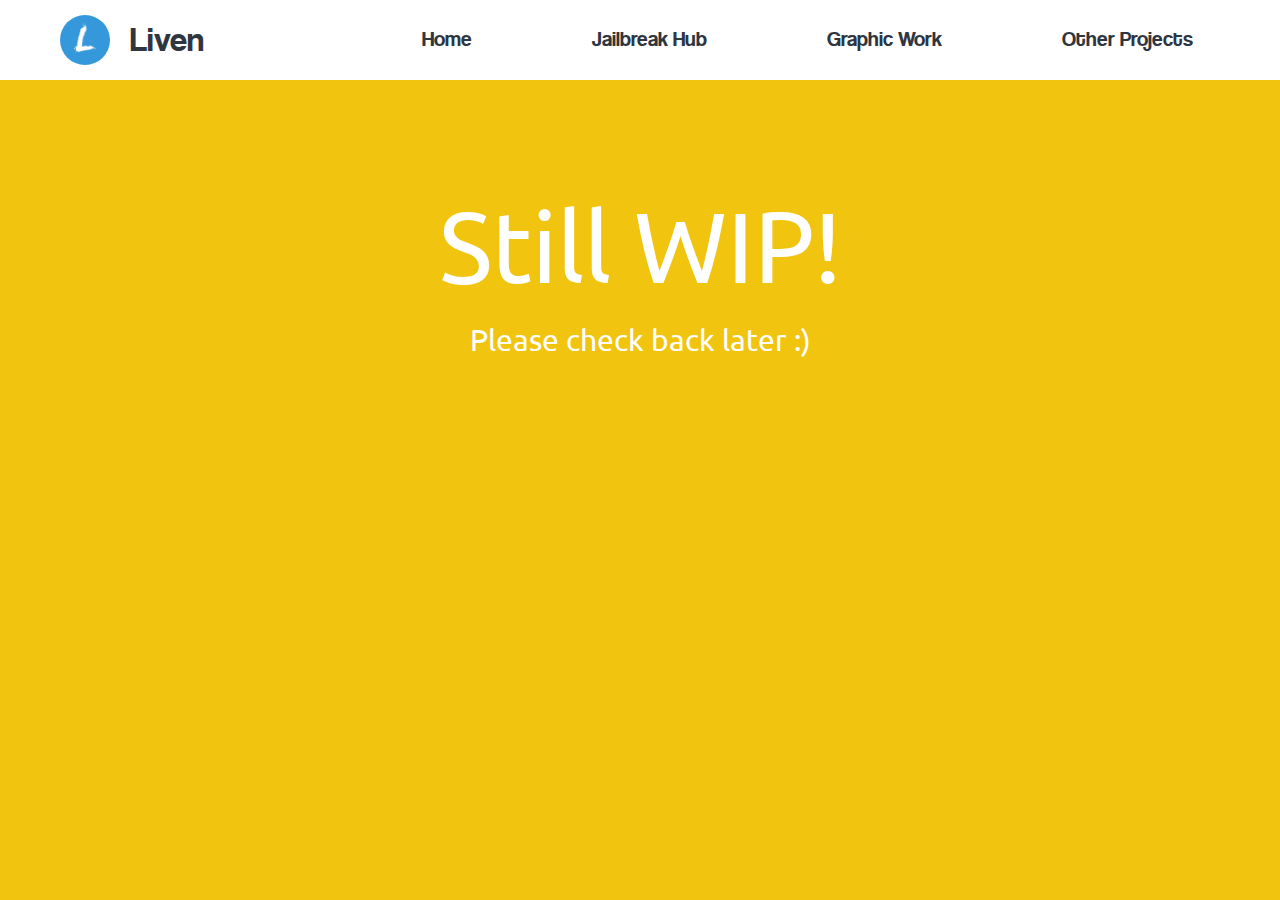
<file: jbhub.html>
<html>
    <head>
        <title>Liven - Jailbreak Hub</title>
        <meta name="viewport" content="width=device-width, initial-scale=1.0">
        <meta charset="utf-8">
        <link rel="stylesheet" href="css\main.css">
        <link rel="stylesheet" href="https://use.fontawesome.com/releases/v5.8.2/css/all.css" integrity="sha384-oS3vJWv+0UjzBfQzYUhtDYW+Pj2yciDJxpsK1OYPAYjqT085Qq/1cq5FLXAZQ7Ay" crossorigin="anonymous">
        <script src="js/main.js"></script>
    </head>
    <body onload="randomColor()">
        <header>
            <div class="header-frame" id="header-frame">
                <div onclick='linkTo("index.html", "here")' class="header-logo"><div class="header-title" id="header-name">Liven</div></div>
                <div class="header-right">
                    <a href="otherprojects.html" id="header-buttons2">Other Projects</a>
                    <a href="graphicwork.html" id="header-buttons1">Graphic Work</a>
                    <a href="jbhub.html" id="header-buttons3">Jailbreak Hub</a>
                    <a href="index.html" id="header-buttons">Home</a>
                </div>
            </div>
        </header>
        <div style="position: relative; top: 20%; color: white; font-size: 100px; font-family: 'Ubuntu', sans-serif; text-align: center;">Still WIP!</div>
        <div style="position: relative; top: 22%; color: white; font-size: 30px; font-family: 'Ubuntu', sans-serif; text-align: center;">Please check back later :)</div>
    </body>
</html>
</file>
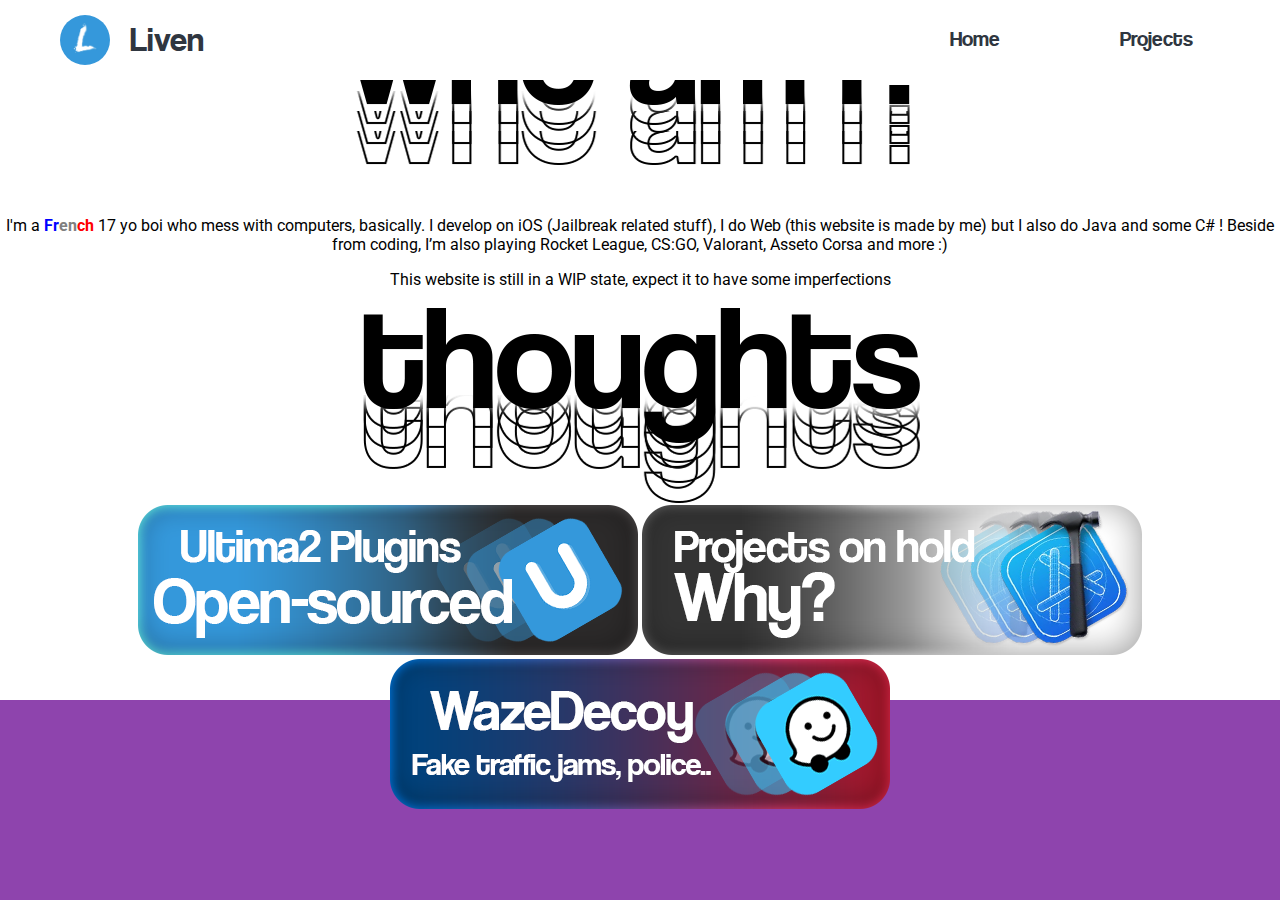
<file: old_index.html>
<html>
    <head>
        <title>Liven - Accueil</title>
        <meta name="viewport" content="width=device-width, initial-scale=1.0">
        <meta charset="utf-8">
        <link rel="icon" href="assets\favicon.ico">
        <link rel="stylesheet" href="css\old_main.css">
        <link rel="stylesheet" href="css\index.css">
        <link rel="stylesheet" href="https://use.fontawesome.com/releases/v5.8.2/css/all.css" integrity="sha384-oS3vJWv+0UjzBfQzYUhtDYW+Pj2yciDJxpsK1OYPAYjqT085Qq/1cq5FLXAZQ7Ay" crossorigin="anonymous">
        <script src="js/main.js"></script>
    </head>
    <body onload="randomColor()">
        <div class="mobilemenu" id="mobilemenu">
            <div class="mm-title">Liven</div><i class="fas fa-times" onclick="mobileBurger()"></i>
            <a href="index.html" style="margin-top: 65;">Home</a>
            <a href="projects.html">Projects</a>
        </div>
        <header>
            <div class="header-frame" id="header-frame">
                <div onclick='linkTo("index.html", "here")' class="header-logo"><div class="header-title" id="header-name">Liven</div></div>
                <div class="header-right">
                    <i class="fas fa-bars" id="h-burger" onclick="mobileBurger()"></i>
                    <a href="projects.html" id="header-buttons2">Projects</a>
                    <a href="index.html" id="header-buttons">Home</a>
                </div>
            </div>
        </header>
        <img class="ui-logo" id="ui-logo" />
        <div class="welcome-text">
            <div align="center">
                <span class="wt-span">welcome!</span>
                <div class="wt-separator"></div>
                <div class="wt-subtitle">to my GitHub, here are some of my projects and more</div>
                <div class="home-socialmedia" style="animation-delay: 0.7s"><a id="home-socialmedia1" href="https://twitter.com/LivenOff" target="_blank"><i class="fab fa-twitter" style="color: #1da1f2;"></i>@LivenOff</a></div>
                <div class="home-socialmedia" style="animation-delay: 1s"><a id="home-socialmedia2" href="https://github.com/LIVENVARANE" target="_blank"><i class="fab fa-github" style="color: #24292e;"></i>LIVENVARANE</a></div>
                <div class="home-socialmedia" style="animation-delay: 1.3s"><a id="home-socialmedia3" href="https://youtube.com/c/ElBanana" target="_blank"><i class="fab fa-youtube" style="color: #ff0000;"></i>LIVEN</a></div>
                <div class="home-socialmedia" style="animation-delay: 1.6s"><a id="home-socialmedia4" href="https://www.reddit.com/user/LVN_N" target="_blank"><i class="fab fa-reddit" style="color: #ff4500;"></i>u/LVN_N</a></div>
            </div>
        </div>
        <div class="home-block">
            <div class="hb-container">
                <div class="hb-left">
                    <div align="center">
                        <img class="hbl-titleimg" src="assets/index/whoami.png" />
                        <p>I'm a <b><span style="color: blue;">Fr</span><span style="color: grey;">en</span><span style="color: red;">ch</span></b> 17 yo boi who mess with computers, basically. I develop on iOS (Jailbreak related stuff), I do Web (this website is made by me) but I also do Java and some C# ! Beside from coding, I’m also playing Rocket League, CS:GO, Valorant, Asseto Corsa and more :)</p>
                        <p>This website is still in a WIP state, expect it to have some imperfections</p>
                    </div>
                </div>
                <div class="hb-right">
                    <div align="center">
                        <img class="hbl-titleimg" src="assets/index/thoughts.png" />
                        <img class="hbl-img" onclick='linkTo("thoughts/ultimaopensourced.html", "here")' src="assets/index/thoughts/ultimaopensourced.png" />
                        <img class="hbl-img" onclick='linkTo("thoughts/projectsonhold.html", "here")' src="assets/index/thoughts/projectsonhold.png" />
                        <img class="hbl-img" onclick='linkTo("thoughts/wazedecoy.html", "here")' src="assets/index/thoughts/wazedecoy.png" />
                        <br /><br /><br />
                    </div>
                </div>
            </div>
            
        </div>
    </body>
</html>
</file>
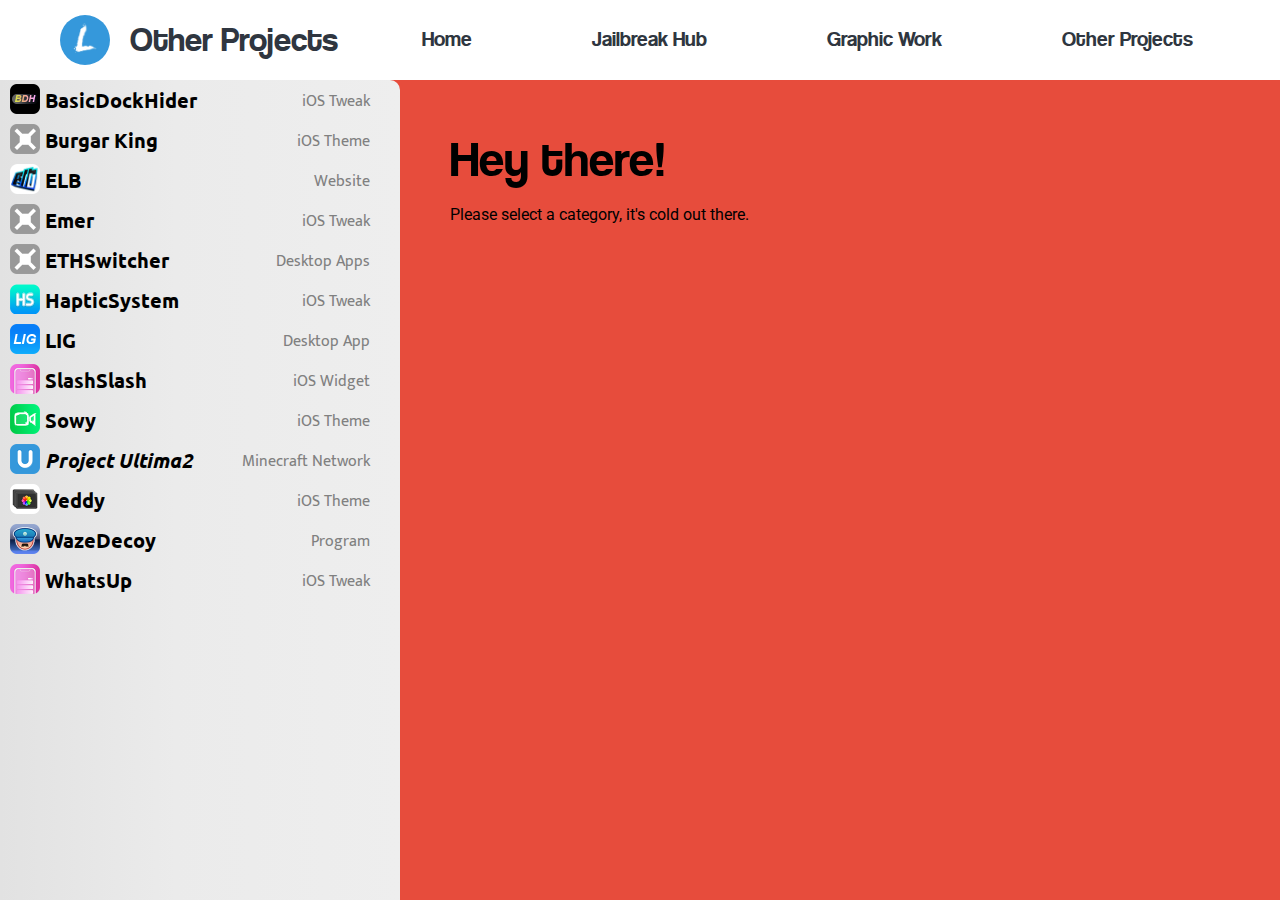
<file: otherprojects.html>
<html>
    <head>
        <title>Liven - Other Projects</title>
        <meta name="viewport" content="width=device-width, initial-scale=1.0">
        <meta charset="utf-8">
        <link rel="icon" href="assets\favicon.ico">
        <link rel="stylesheet" href="css\main.css">
        <link rel="stylesheet" href="https://use.fontawesome.com/releases/v5.8.2/css/all.css" integrity="sha384-oS3vJWv+0UjzBfQzYUhtDYW+Pj2yciDJxpsK1OYPAYjqT085Qq/1cq5FLXAZQ7Ay" crossorigin="anonymous">
        <script src="js/main.js"></script>
        <script src="js/otherprojects.js"></script>
    </head>
    <body onload="randomColor()">
        <div class="mobilemenu" id="mobilemenu">
            <div class="mm-title">Other Projects</div><i class="fas fa-times" onclick="mobileBurger()"></i>
            <a href="index.html" style="margin-top: 65;">Home</a>
            <a href="jbhub.html">Jailbreak Hub</a>
            <a href="graphicwork.html">Graphic Work</a>
            <a href="otherprojects.html">Other Projects</a>
        </div>
        <header>
            <div class="header-frame" id="header-frame">
                <div onclick='linkTo("index.html", "here")' class="header-logo"><div class="header-title" id="header-name">Other Projects</div></div>
                <div class="header-right">
                    <i class="fas fa-bars" id="h-burger" onclick="mobileBurger()"></i>
                    <a href="otherprojects.html" id="header-buttons2">Other Projects</a>
                    <a href="graphicwork.html" id="header-buttons1">Graphic Work</a>
                    <a href="jbhub.html" id="header-buttons3">Jailbreak Hub</a>
                    <a href="index.html" id="header-buttons">Home</a>
                </div>
            </div>
        </header>
        <div class="navbar" id="op-navbar">
            <div class="nb-item" id="nb-item1" onclick='otherProjectsNavbarSelect("nb-item1")' style="border-radius: 0px 10px 0px 10px;">BasicDockHider<span>iOS Tweak</span><img src="assets/projects/bdh/icon.png" /></div>
            <div class="nb-item" id="nb-item2" onclick='otherProjectsNavbarSelect("nb-item2")'>Burgar King<span>iOS Theme</span><img src="assets/projects/nologo.png" /></div>
            <div class="nb-item" id="nb-item3" onclick='otherProjectsNavbarSelect("nb-item3")'>ELB<span>Website</span><img src="assets/projects/ELB/no-reflections.png" /></div>
            <div class="nb-item" id="nb-item4" onclick='otherProjectsNavbarSelect("nb-item4")'>Emer<span>iOS Tweak</span><img src="assets/projects/nologo.png" /></div>
            <div class="nb-item" id="nb-item5" onclick='otherProjectsNavbarSelect("nb-item5")'>ETHSwitcher<span>Desktop Apps</span><img src="assets/projects/nologo.png" /></div>
            <div class="nb-item" id="nb-item6" onclick='otherProjectsNavbarSelect("nb-item6")'>HapticSystem<span>iOS Tweak</span><img src="assets/projects/HapticSystem/icon.png" /></div>
            <div class="nb-item" id="nb-item7" onclick='otherProjectsNavbarSelect("nb-item7")'>LIG<span>Desktop App</span><img src="assets/projects/LIG/icon.png" /></div>
            <div class="nb-item" id="nb-item8" onclick='otherProjectsNavbarSelect("nb-item8")'>SlashSlash<span>iOS Widget</span><img src="assets/projects/SlashSlash/icon.png" /></div>
            <div class="nb-item" id="nb-item9" onclick='otherProjectsNavbarSelect("nb-item9")'>Sowy<span>iOS Theme</span><img src="assets/projects/Sowy/icon.png" /></div>
            <div class="nb-item" id="nb-item10" onclick='otherProjectsNavbarSelect("nb-item10")'><i>Project Ultima2</i><span>Minecraft Network</span><img src="assets/projects/Ultima/icon.png" /></div>
            <div class="nb-item" id="nb-item11" onclick='otherProjectsNavbarSelect("nb-item11")'>Veddy<span>iOS Theme</span><img src="assets/projects/Veddy/icon.png" /></div>
            <div class="nb-item" id="nb-item12" onclick='otherProjectsNavbarSelect("nb-item12")'>WazeDecoy<span>Program</span><img src="assets/projects/WazeDecoy/icon.png" /></div>
            <div class="nb-item" id="nb-item13" onclick='otherProjectsNavbarSelect("nb-item13")'>WhatsUp<span>iOS Tweak</span><img src="assets/projects/WhatsUp/icon.png" /></div>
        </div>
        <div class="navbar-display">
            <div id="BasicDockHider" class="nd-item">
                <div class="nd-title">BasicDockHider</div>
                <p>It's my first tweak that really came on a repo! Of course it is not really complicated but when you need a tweak to do that, it's cool :)</p>
                <p>If you did not understood by the title, this tweak is allowing users to hide their dock background or precisely its opacity.</p>
                <p>You can get it on the Twickd repo: https://repo.twickd.com (<u><a id="nd-a" href="https://repo.twickd.com/package/com.twickd.liven.basicdockhider" target="_blank">Tweak page</a></u>)</p>
                <img src="assets/projects/bdh/show1.jpeg" onclick='linkTo("assets/projects/bdh/show1.jpeg", "newpage")' style="border-radius: 10px; width: 280px;" /><img src="assets/projects/bdh/show2.jpeg" onclick='linkTo("assets/projects/bdh/show2.jpeg", "newpage")' style="border-radius: 10px; width: 280px;" /><img src="assets/projects/bdh/show3.jpeg" onclick='linkTo("assets/projects/bdh/show3.jpeg", "newpage")' style="border-radius: 10px; width: 280px;" />
            </div>
            <div id="BurgarKing" class="nd-item">
                <div class="nd-title">Burgar King</div>
                <p>This is a theme is never released, might (a day) rework on it and release it.</p>
                <p>Basically, it is a theme that changes every icon to a Burger King icon with the "Burger King" text changed to the app name</p>
                <p>It is close to be released, I only have to finish the Calendar icon (but for that I have to create a font idk for now because the day and date aren't static).</p>
                <br />
                <p>For now, no screenshots!</p>
            </div>
            <div id="ELB" class="nd-item">
                <div class="nd-title">ELB's Website</div>
                <p>It's a website that I made for <a id="nd-a" href="https://www.youtube.com/channel/UCyliodSSktUc2sZnZWg-jmA" target="_blank">ELB</a>.</p>
                <p>It's a "lobby" for Grand Theft Auto V Mods and Cheats, basically. <a id="nd-a" href="https://elbmodzz.com/" target="_blank">Link here</a></p>
            </div>
            <div id="Emer" class="nd-item">
                <div class="nd-title">Emer</div>
                <p>Ouuu, this is <b>HOT</b>, real <b>HOT</b>, but It's a secret :) I can only tell you that it's free, and it's a <span style="font-size: 26px; font-weight: bold;">BIG BOI</span>, stay tuned!</p>
                <p>eta s0n</p>
            </div>
            <div id="ETHSwitcher" class="nd-item">
                <div class="nd-title">ETHSwitcher</div>
                <p>It's a desktop app that I made on Java and C#, it's only made for my personal use BUT it's open source, so you can modify it to make it YOURS :) (The Java one has a GUI but it's not stable and the C# is only a Console/Terminal app, I started to work on a C# GUI but never finshed it because the console one is okay for me.)</p>
                <p>What does it do ? It's real simple but it can be useful if you have to switch between personal hotspot and your network a lot, for instance<br />It disables and enables your interfaces to make you switch from network A to network B.<br />This can be a very big app but I only made it so it responds to what I want it to do<p></p>
                <p>Might make a configurable public version, but it would be more on C#. A <span style="font-weight: bold; font-size: 26px;">BIG</span> hot one.</p>
                <img src="assets/projects/ETHSwitcher/cs-console.png" onclick='linkTo("assets/projects/ETHSwitcher/cs-console.png", "newpage")' style="width: 65%; -webkit-box-shadow: 0px 0px 17px 0px rgba(0,0,0,0.43); -moz-box-shadow: 0px 0px 17px 0px rgba(0,0,0,0.43); box-shadow: 0px 0px 17px 0px rgba(0,0,0,0.43);" /><img src="assets/projects/ETHSwitcher/java.png" onclick='linkTo("assets/projects/ETHSwitcher/java.png", "newpage")' style="-webkit-box-shadow: 0px 0px 17px 0px rgba(0,0,0,0.43); -moz-box-shadow: 0px 0px 17px 0px rgba(0,0,0,0.43); box-shadow: 0px 0px 17px 0px rgba(0,0,0,0.43); width: 400;" />
            </div>
            <div id="HapticSystem" class="nd-item">
                <div class="nd-title">HapticSystem</div>
                <p>I will never release this one on a big repo, why ? Just found out that it has already been made. Check <a id="nd-a" target="_blank" href="https://repo.litten.love/depictions/rse/">Litten's Rose tweak</a> on her repo: https://repo.litten.love</p>
                <p>Everything was made so I can release it s0n but no, I even made a video about it! (It's an old build but <u><a id="nd-a" target="_blank" href="https://www.youtube.com/watch?v=OATO0LIHHHg">here it is!</a></u>), if you still want it: Yes! I will give you the .deb, just ask me on <a id="nd-a" href="https://twitter.com/LivenOff"><i style="color: #00acee;" class="fab fa-twitter"></i> <u>@LivenOff</a></u> !</p>
                <img src="assets/projects/HapticSystem/show1.png" onclick='linkTo("assets/projects/HapticSystem/show1.png", "newpage")' style="margin-right: 40; border-radius: 10px; width: 280px;" /><img src="assets/projects/HapticSystem/show2.png" onclick='linkTo("assets/projects/HapticSystem/show2.png", "newpage")' style="margin-right: 40; border-radius: 10px; width: 280px;" /><img src="assets/projects/HapticSystem/show3.png" onclick='linkTo("assets/projects/HapticSystem/show3.png", "newpage")' style="border-radius: 10px; width: 280px;" />
            </div>
            <div id="LIG" class="nd-item">
                <div class="nd-title">LIG</div>
                <p>or Liven Icon Generator, should be more Resizer but <u>it is what it is</u></p>
                <p>It's a Java app that was made to simplify iOS icon resizing, with LIG, you can resize your icons to @3x, @2x, ~ipad etc<br />For now the project is on hold but I will soon restart working on it to add customizable resolution for custom prefixes etc</p>
                <p>That way you can rename potato.png (512px) into potatoLITTLE (128px) & potatoCATCEN.png (400px) if you want, even if it's stupid.</p>
                <img src="assets/projects/LIG/show.jpg" onclick='linkTo("assets/projects/LIG/show.jpg", "newpage")' style="width: 400;" />
            </div>
            <div id="SlashSlash" class="nd-item">
                <div class="nd-title">SlashSlash</div>
                <p>SlashSlash is my first iOS widget (for XenHTML), it is a lockscreen clock & date widget.</p>
                <p>It does not require XenInfo and is customizable (as you can see in the screenshots below).</p>
                <img src="assets/projects/SlashSlash/show1.png" onclick='linkTo("assets/projects/SlashSlash/show1.png", "newpage")' style="margin-right: 40; border-radius: 10px; width: 280px;" /><img src="assets/projects/SlashSlash/settings.png" onclick='linkTo("assets/projects/SlashSlash/settings.png", "newpage")' style="margin-right: 40; border-radius: 10px; width: 280px;" />
            </div>
            <div id="Sowy" class="nd-item">
                <div class="nd-title">Sowy</div>
                <p>Sowy is my first real iOS theme project, its a "calligraphy-style" theme, icons are made with a specific brush.<br />As I'm not really satisfied of every icon I made, it's not released yet.</p>
                <p>Below is the only icons that I revealed. There are my base icons for the theme (becauses it's the icons I'm the most satisfied of.)</p>
                <img src="assets/projects/Sowy/show1.jpeg" onclick='linkTo("assets/projects/Sowy/show1.jpeg", "newpage")' style="border-radius: 10px; width: 500px; -webkit-box-shadow: 0px 0px 17px 0px rgba(0,0,0,0.43); -moz-box-shadow: 0px 0px 17px 0px rgba(0,0,0,0.43); box-shadow: 0px 0px 17px 0px rgba(0,0,0,0.43);" />
            </div>
            <div id="UltimaProject" class="nd-item">
                <div class="nd-title">Project Ultima2</div>
                <p>Ouh, this one's a big one.</p>
                <p>It all started in the end of 2017, me and some friends started making a Minecraft Server (as every kid at this time). It was a cheap server but I started doing every games in Skript (A simplified Minecraft coding language).<br />The server was based on the Rush minigame that is played (and still played now) by 50-60% of the French MC community (way more skilled than your bedwars and shit lol). And after almost a year, it closed because I wasn't playing MC anymore.</p>
                <img src="assets/projects/Ultima/show1.png" onclick='linkTo("assets/projects/Ultima/show1.png", "newpage")' style="margin-right: 40; border-radius: 10px; width: 500px;" /><img src="assets/projects/Ultima/show2.png" onclick='linkTo("assets/projects/Ultima/show2.png", "newpage")' style="border-radius: 10px; width: 500px;" />
                <div class="nd-title" style="margin-top: 50;">Ultima2 - Restarting from Zero</div>
                <p>And there we go, nostalgia hits and me and a friend, in January 2019 (it's been a while) we decide to restart from <b>ZERO</b>, and recreate all but better. Only ProtocolLib as external plugin, every plugin will be made by <u>US</u>. Time flies and the server is almost ready but we dont really wanna keep working on it, idk if it will come a day but with this year of hard-work, we learned a lot, was fun.</p>
                <div class="nd-title" style="margin-top: 50;">Not only a server, a whole network</div>
                <p>That's right, I worked myself a lot on the website. But this one is special, it is the center of the network, the plans where to have synchronized accounts between MC, the Website and the Discord Server (Spoiler: it is done). With that, you can chat with everyone on every platform, your IG rank doesn't only give you IG perks, but also Discord rewards and websites things. We can (with webhooks and a JSONAPI) control the network from the Website's admin panel, we can ban members from the network, write news, open/close/whitelist users etc...</p>
                <p>All of this data where stored and synchronized between the website database and a MC plugin entierly made made by <a id="nd-a" href="https://twitter.com/Thalrod_"><i style="color: #00acee;" class="fab fa-twitter"></i> <u>@Thalrod_</a></u></p>
                <p>Current project progress:</p>
                <li>Website : 90%</li>
                <li>Discord bot and webhooks : 30%</li>
                <li>Minecraft server : 80%</li>
                <li>Minecraft webhooks and JSONAPI : 100%</li>
                <img src="assets/projects/Ultima/pluglist.png" onclick='linkTo("assets/projects/Ultima/pluglist.png", "newpage")' style="border-radius: 10px; width: 180; -webkit-box-shadow: 0px 0px 17px 0px rgba(0,0,0,0.43); -moz-box-shadow: 0px 0px 17px 0px rgba(0,0,0,0.43); box-shadow: 0px 0px 17px 0px rgba(0,0,0,0.43);" />
                <p>Even if this never made it out, this is the project I'm the most proud of :)</p>
                <p><b>EDIT: My contributions on this project are now open source! -> <a id="nd-a" href="thoughts/ultimaopensourced.html">Click here</a></b></p>
            </div>
            <div id="Veddy" class="nd-item">
                <div class="nd-title">Veddy</div>
                <p>This theme is releasing soon, almmmost done... It has a dark version too!</p>
                <img src="assets/projects/Veddy/show1.png" onclick='linkTo("assets/projects/Veddy/show1.png", "newpage")' style="border-radius: 10px; width: 65%; -webkit-box-shadow: 0px 0px 17px 0px rgba(0,0,0,0.43); -moz-box-shadow: 0px 0px 17px 0px rgba(0,0,0,0.43); box-shadow: 0px 0px 17px 0px rgba(0,0,0,0.43);" />
            </div>
            <div id="WazeDecoy" class="nd-item">
                <div class="nd-title">WazeDecoy</div>
                <p>This is a C# program that, yes, place decoys on Waze! With that I place police around my house so people "slow down", at the beggining it was quite a joke but it turned into a reality</p>
                <p>To achieve that, I used Charles Proxy to intercept Waze requests with its Protobuf API (www.rtproxy.waze) and I basically copied the login commands and the decoy placing command. No API token or anything, and I can also place decoy everywhere I want and create virtual traffic jams without being there!</p>
                <p>I also saw that you can login into an account really easily by seeing the request (and you can do whatever you want with it).</p>
                <img src="assets/projects/WazeDecoy/show1.png" onclick='linkTo("assets/projects/WazeDecoy/show1.png", "newpage")' style="width: 65%; -webkit-box-shadow: 0px 0px 17px 0px rgba(0,0,0,0.43); -moz-box-shadow: 0px 0px 17px 0px rgba(0,0,0,0.43); box-shadow: 0px 0px 17px 0px rgba(0,0,0,0.43);" />
                <p>And I installed the program on a Raspberry Pi Zero W (Raspbian Buster installed) to make it run 24/7! (It's still C#, I used <a id="nd-a" href="https://www.mono-project.com/" target="_blank">Mono</a> to make it work on Raspbian.)</p>
            </div>
            <div id="WhatsUp" class="nd-item">
                <div class="nd-title">WhatsUp</div>
                <p>This page hasn't been made yet, check back later!</p>
            </div>
            <div id="Error" class="nd-item">
                <div class="nd-title">Error</div>
                <p>Oops, I think I messed up that one, please contact me at <a id="nd-a" href="https://twitter.com/LivenOff"><i style="color: #00acee;" class="fab fa-twitter"></i> <u>@LivenOff</a></u> and tell me that I am stupid and I forgot to link a navbar item to my navbar display, Thanks!</p>
            </div>
            <div id="Select" style="position: absolute; padding: 50;">
                <div class="nd-title">Hey there!</div>
                <p>Please select a category, it's cold out there.</p>
            </div>
        </div>
    </body>
</html>
</file>
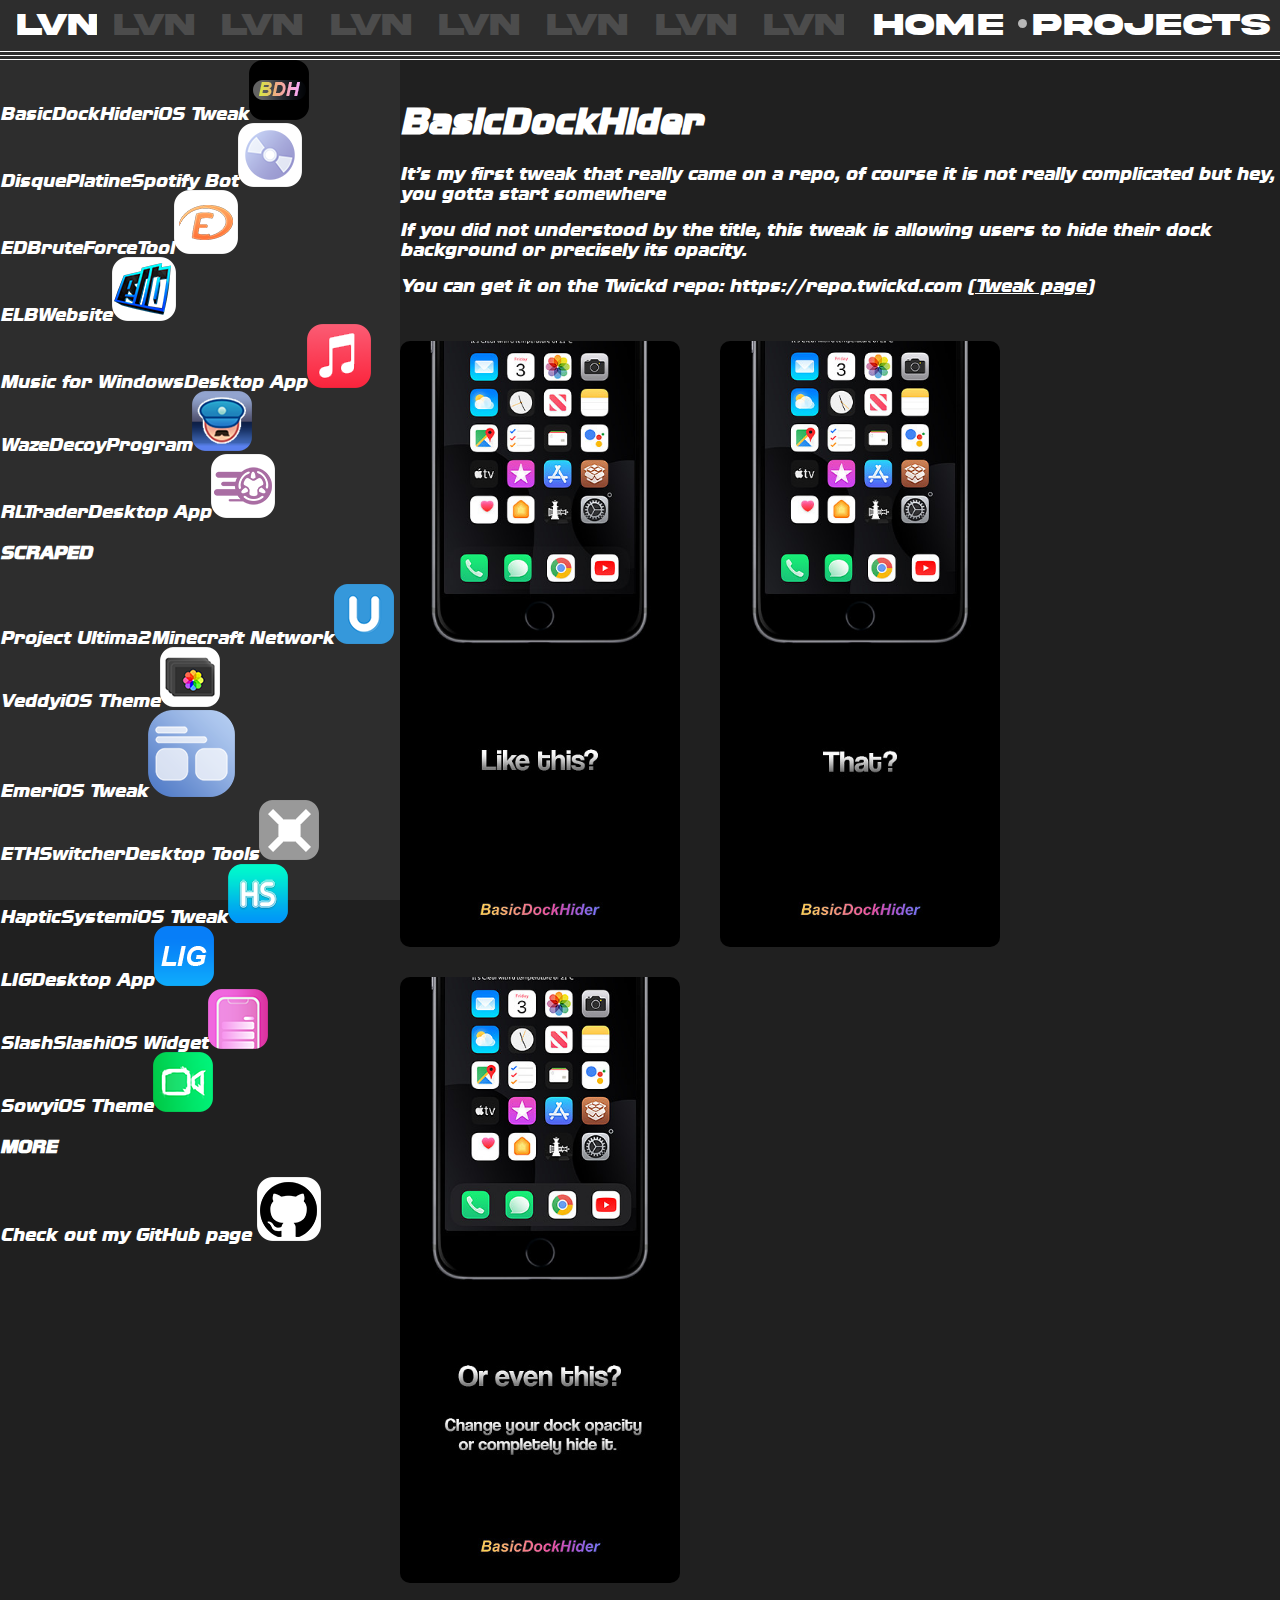
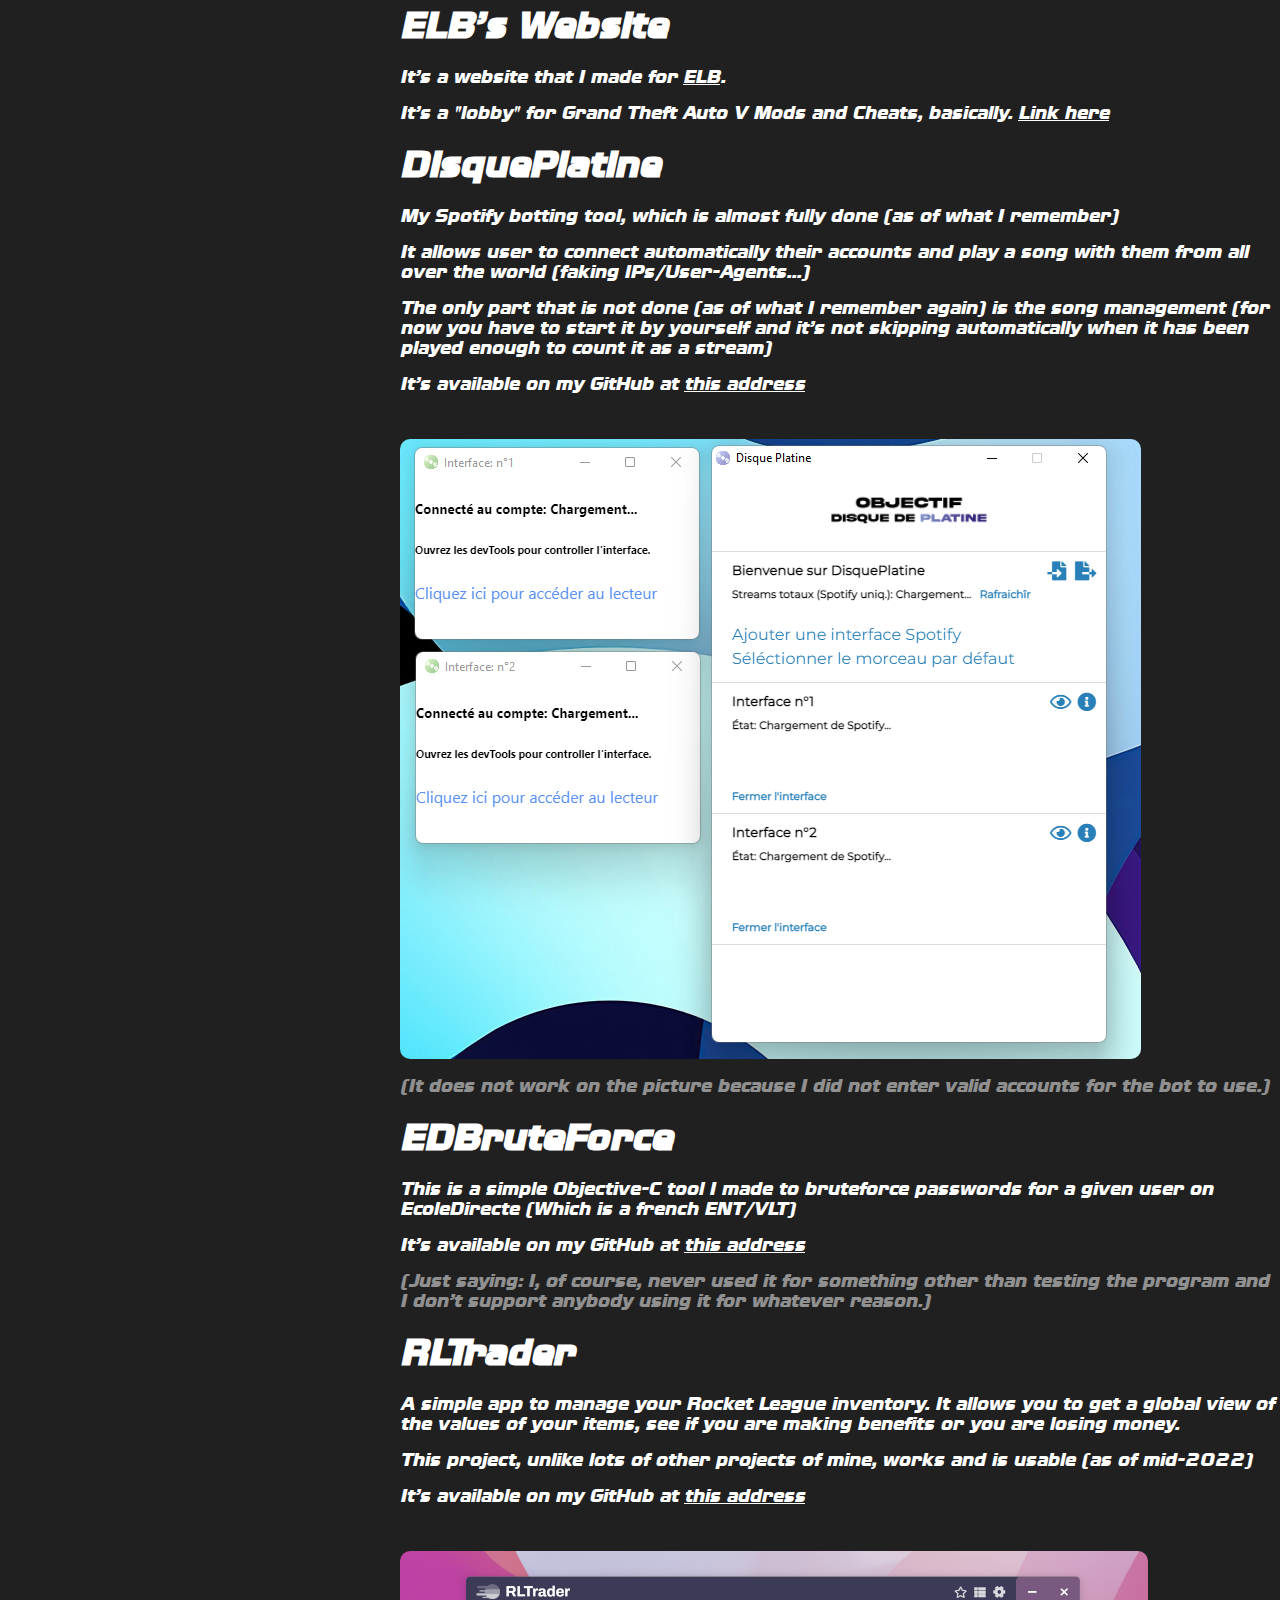
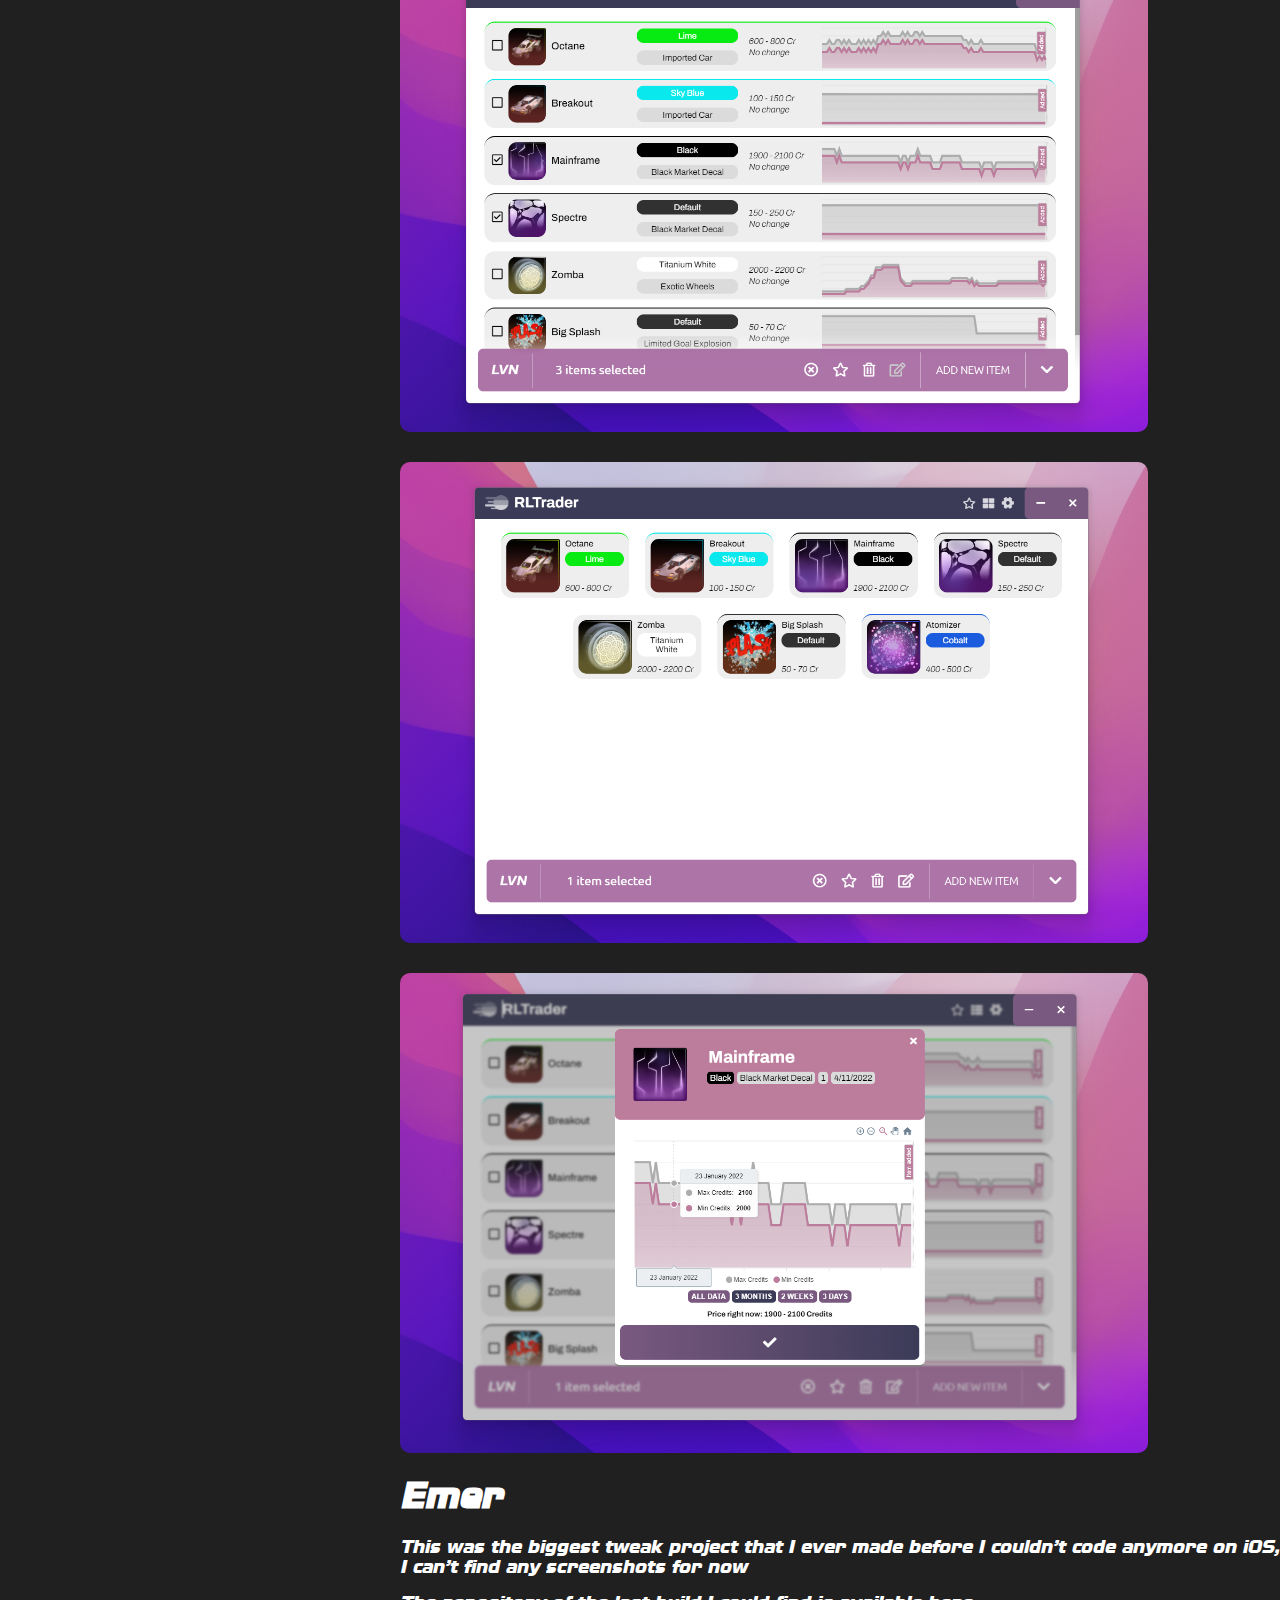
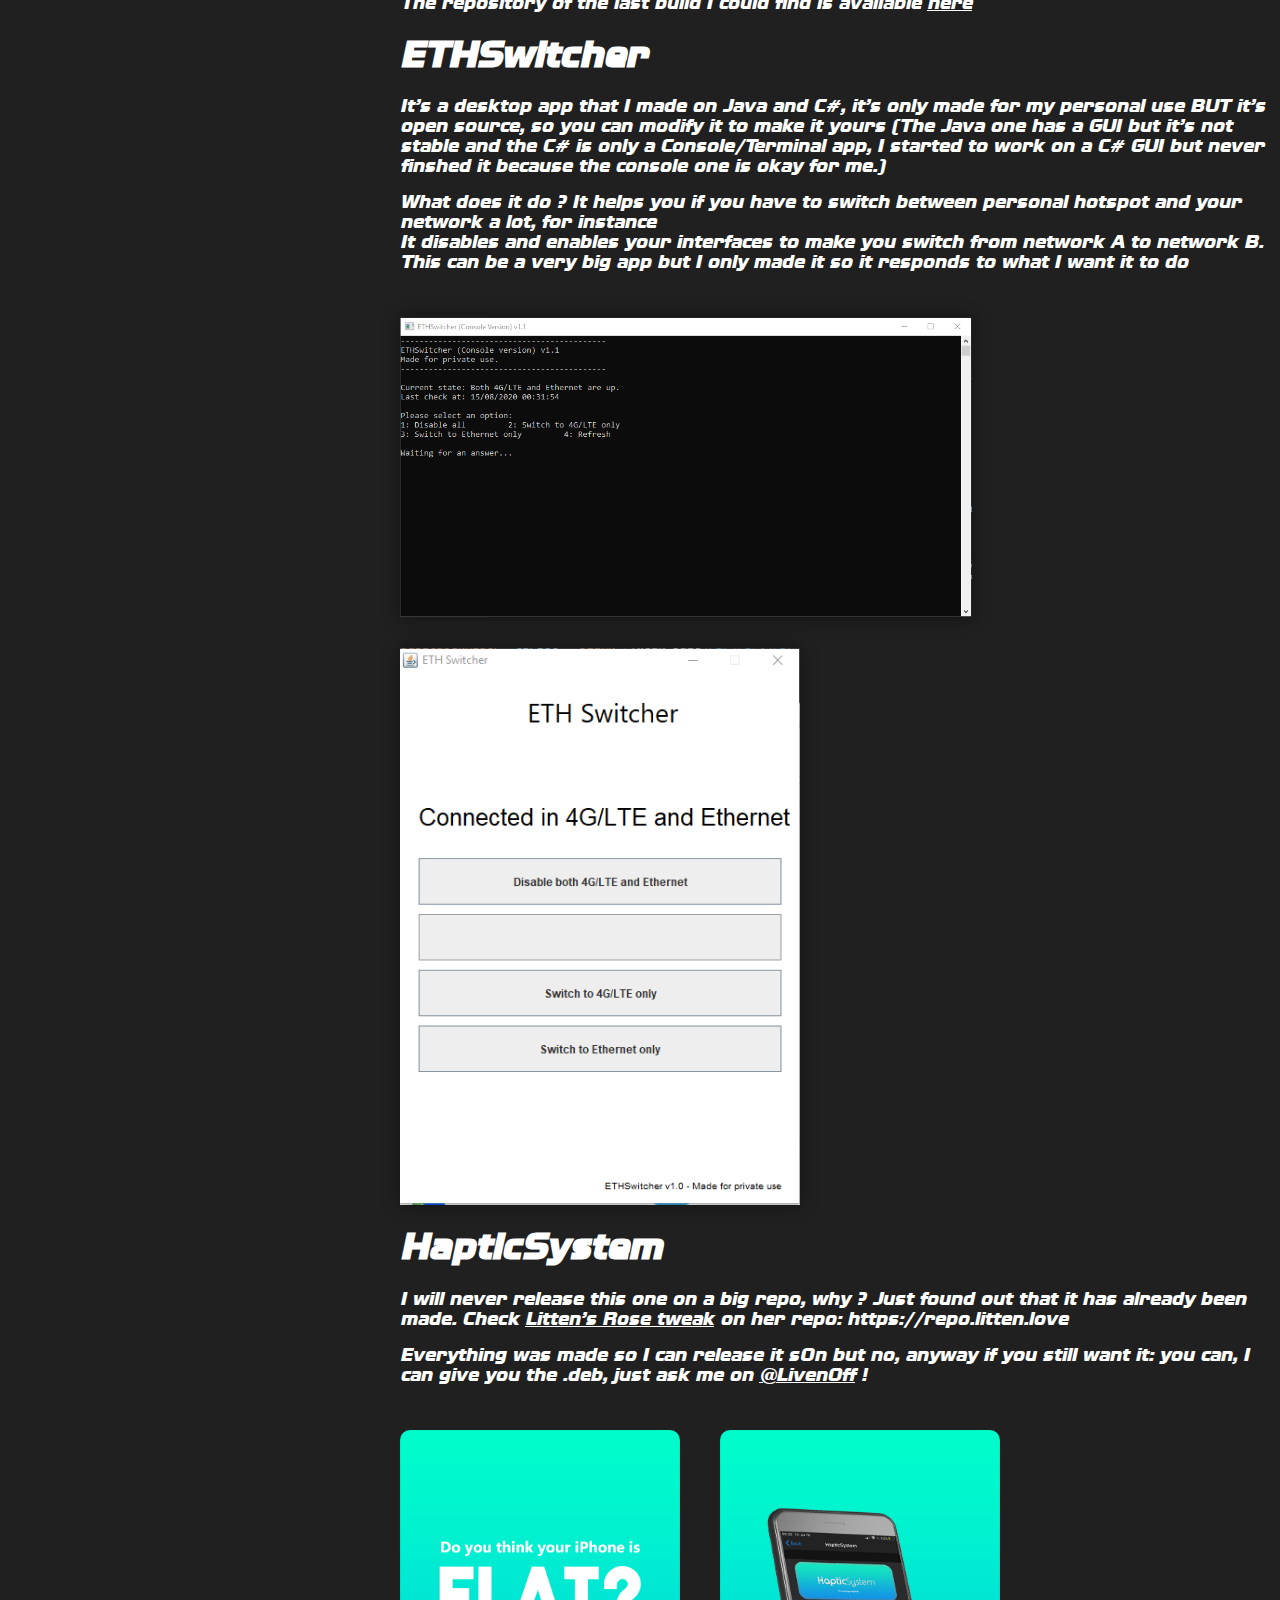
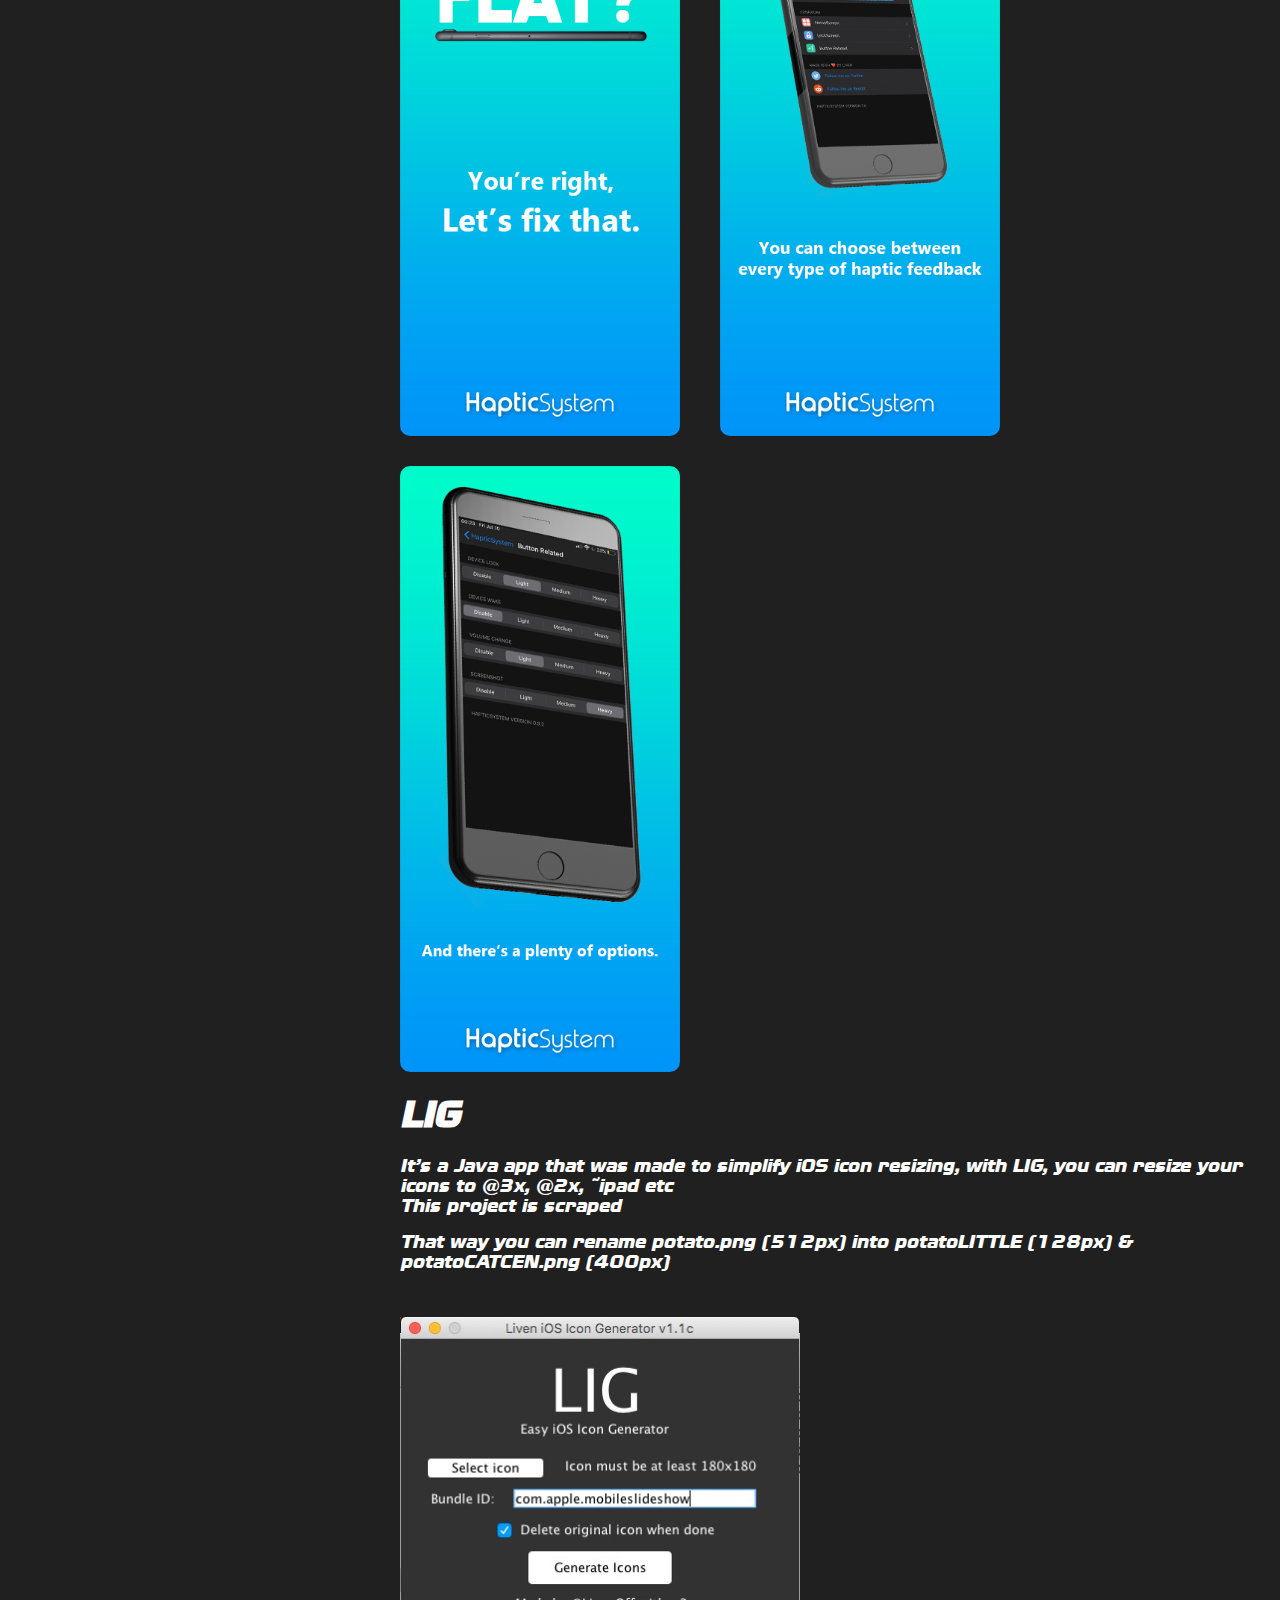
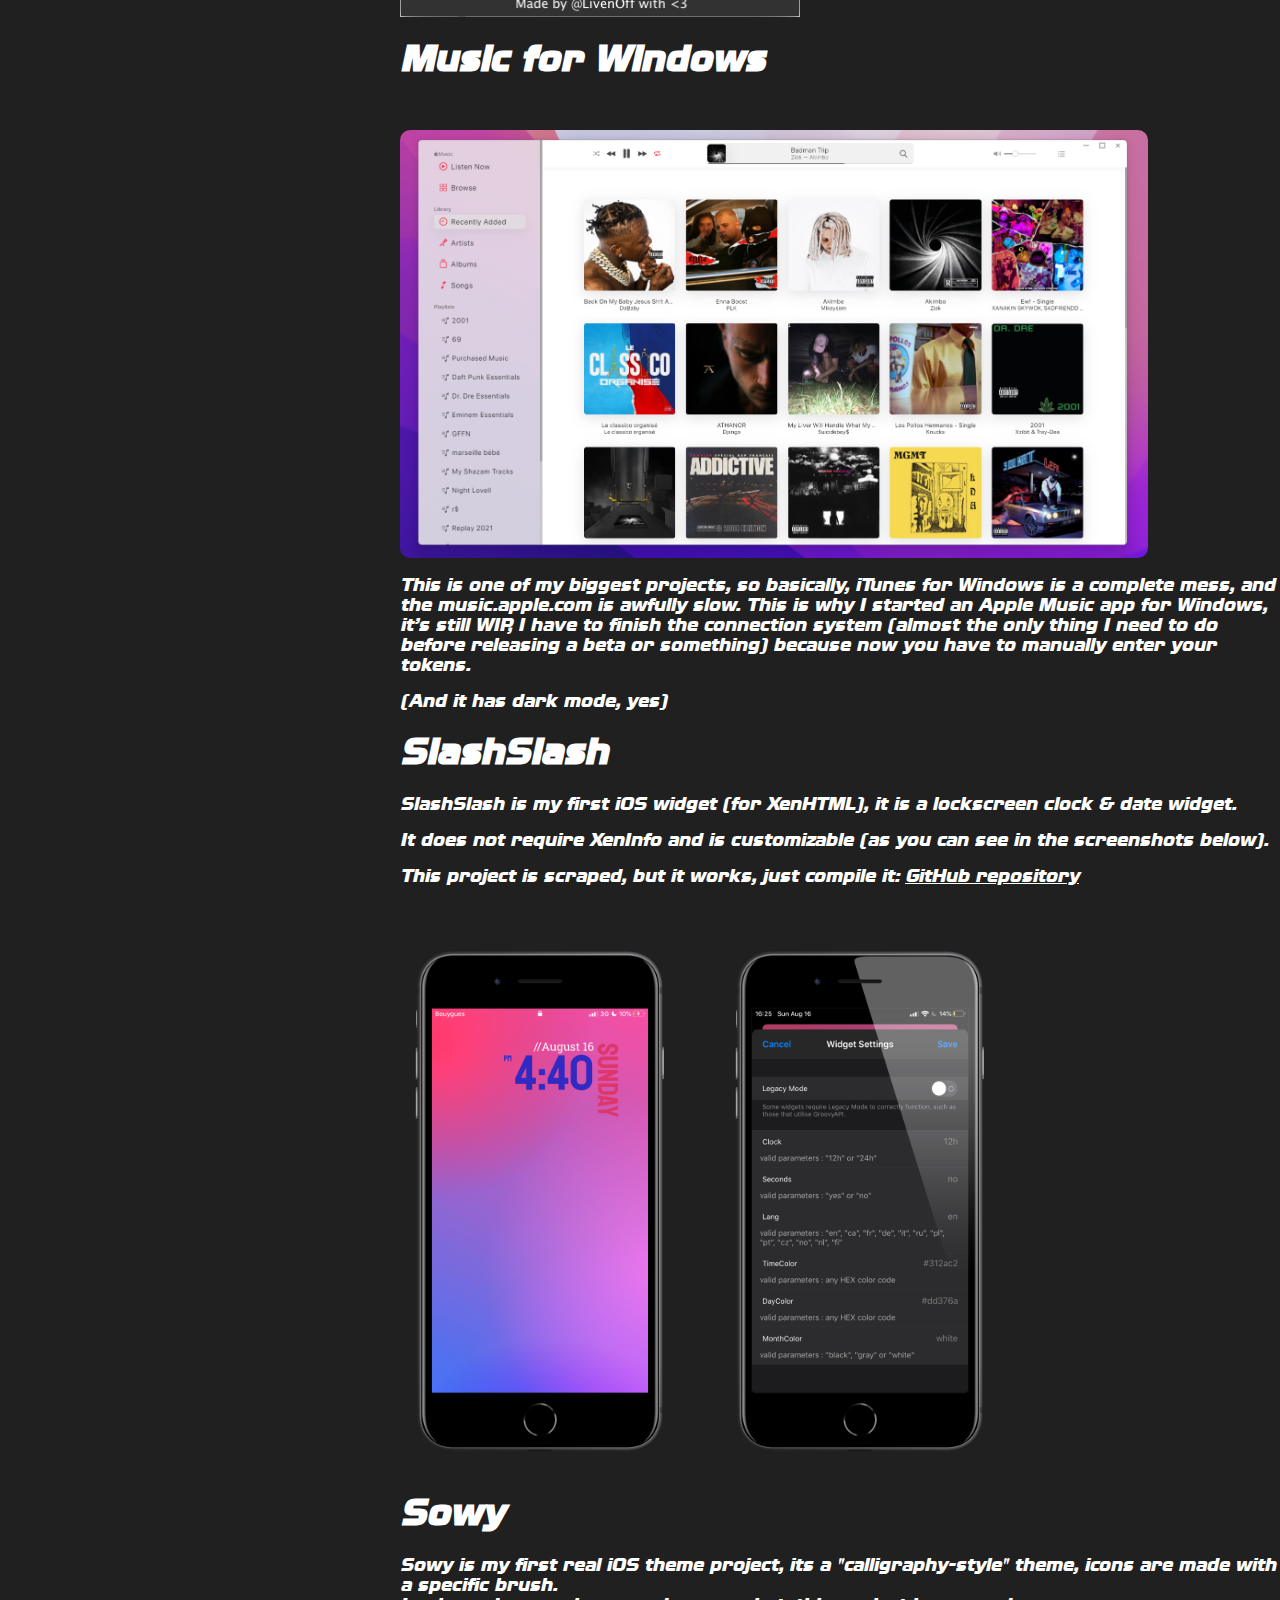
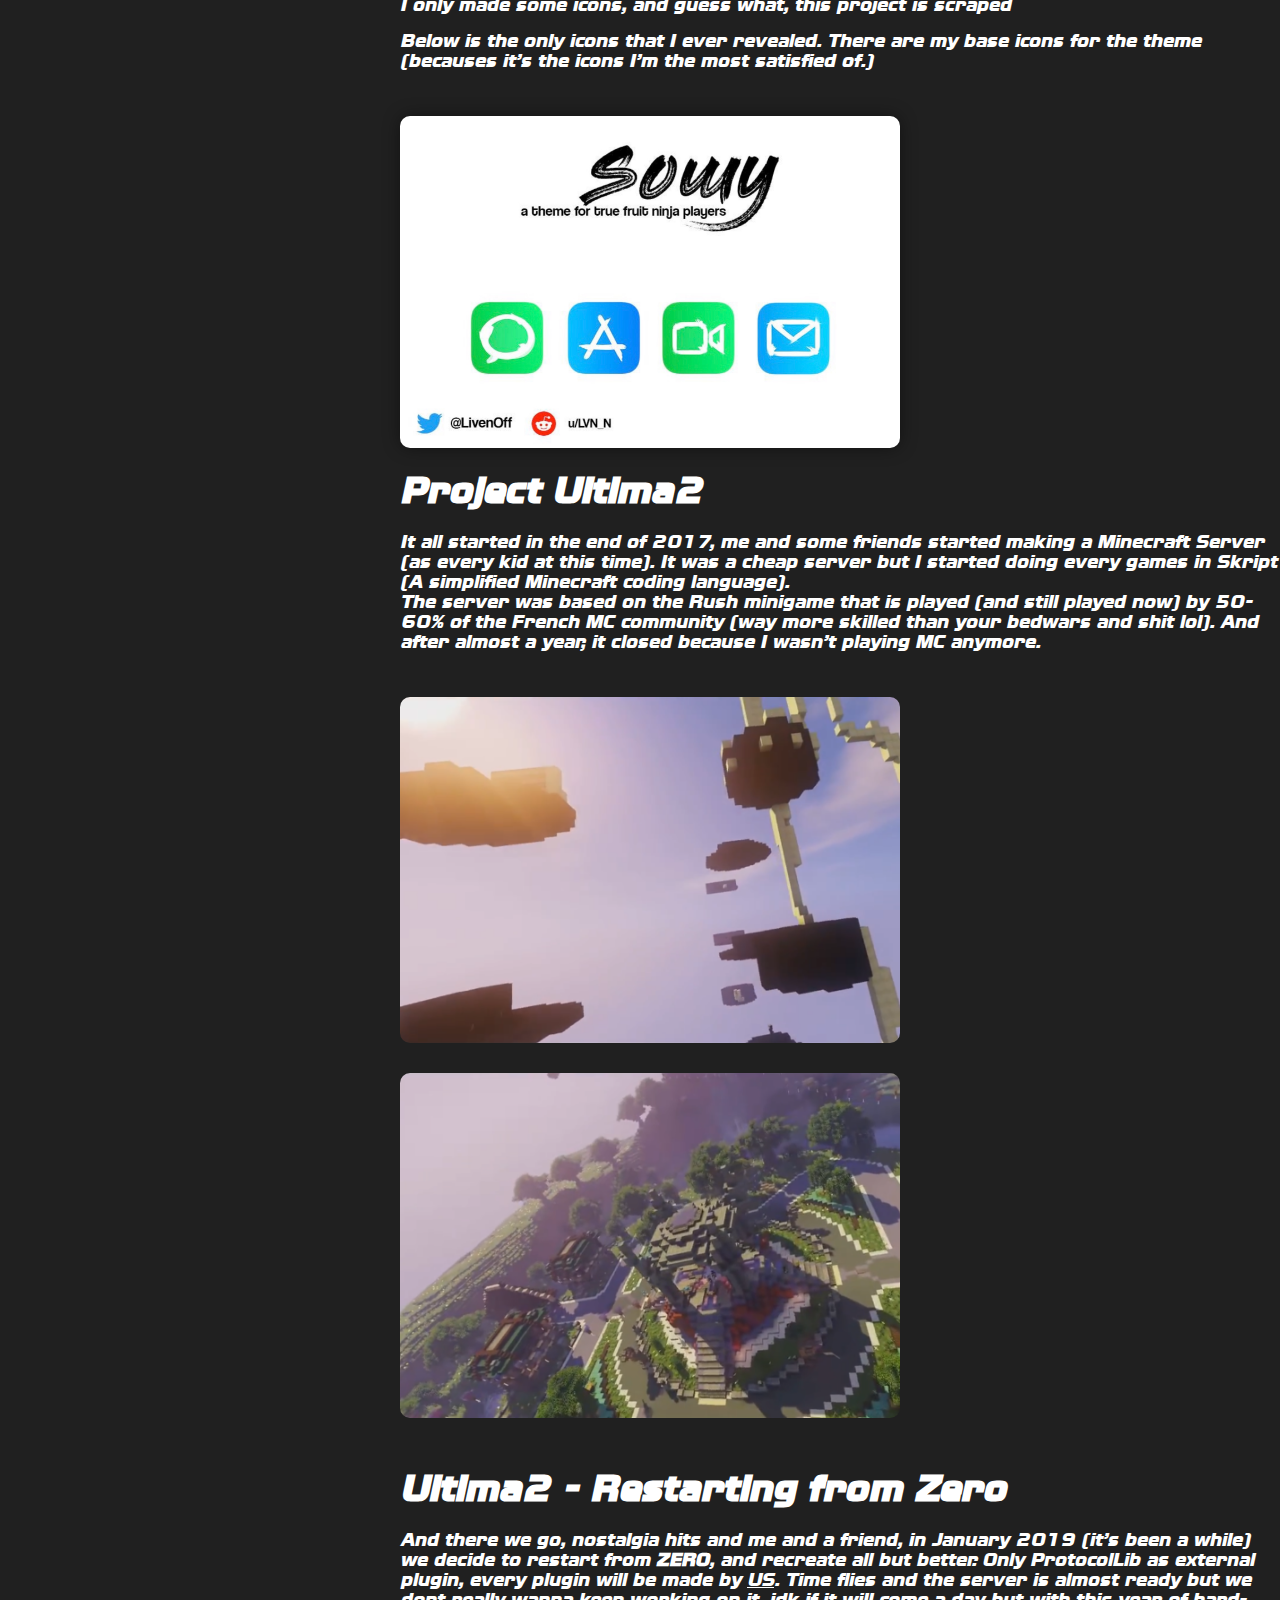
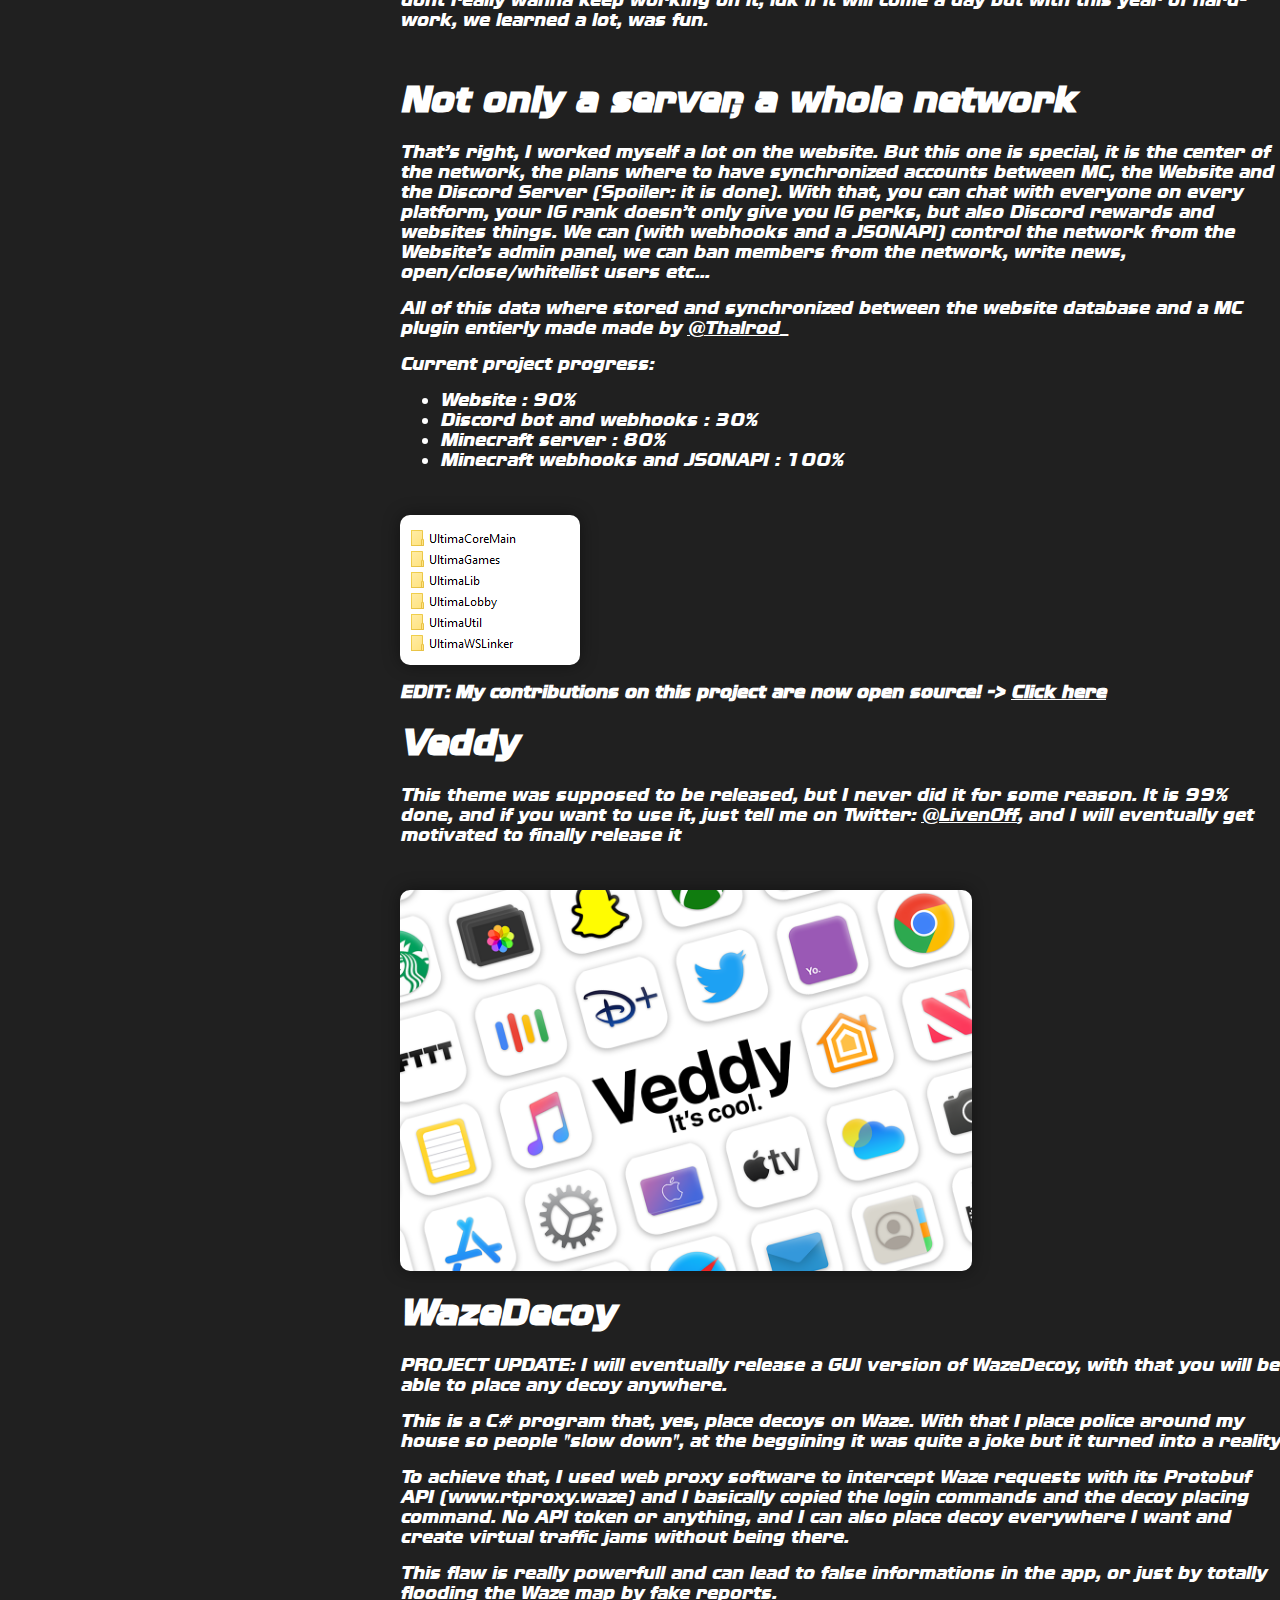
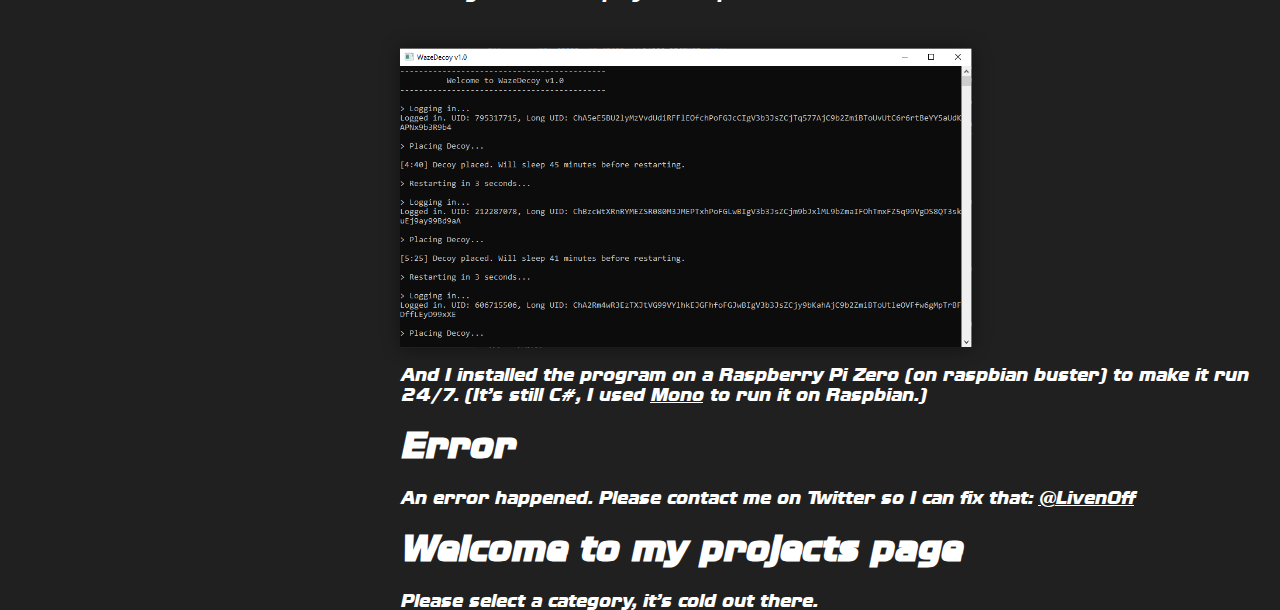
<file: projects.html>
<!-- 
Some elements of this page are 2 years old (or more), so don't mind if some (or many) things are nasty here
--->
<html lang="en">
    <head>
        <title>Liven - Projects</title>
        <meta name="viewport" content="width=device-width, initial-scale=1.0">
        <meta charset="utf-8">
        <link rel="icon" href="assets\favicon.ico">
        <link rel="stylesheet" href="css\projects.css">
        <link rel="stylesheet" href="css\reworked_main.css">
        <link rel="preconnect" href="https://fonts.googleapis.com">
        <link rel="preconnect" href="https://fonts.gstatic.com" crossorigin>
        <link href="https://fonts.googleapis.com/css2?family=Syne:wght@700&display=swap" rel="stylesheet">
        <link rel="stylesheet" href="https://use.fontawesome.com/releases/v5.8.2/css/all.css" integrity="sha384-oS3vJWv+0UjzBfQzYUhtDYW+Pj2yciDJxpsK1OYPAYjqT085Qq/1cq5FLXAZQ7Ay" crossorigin="anonymous">
        <script src="js/main.js"></script>
        <script src="js/otherprojects.js"></script>
    </head>
    <body>
        <header>
            <div class="usable-wrapper">
                <h1 class="anim" onclick="linkTo('index.html', 'here')">LVN</h1>
                <h1 id="generator">LVN LVN LVN LVN LVN LVN LVN LVN LVN LVN LVN LVN LVN LVN LVN LVN LVN LVN LVN LVN LVN LVN LVN LVN LVN LVN LVN LVN LVN LVN LVN LVN LVN LVN LVN LVN LVN LVN LVN LVN LVN LVN LVN LVN LVN LVN LVN LVN LVN LVN LVN LVN LVN LVN LVN LVN LVN LVN LVN LVN LVN LVN LVN LVN LVN LVN LVN LVN LVN LVN LVN LVN LVN LVN LVN LVN LVN LVN LVN LVN LVN LVN LVN LVN LVN LVN LVN LVN LVN LVN LVN LVN LVN LVN LVN LVN LVN LVN LVN LVN LVN LVN LVN LVN LVN LVN LVN LVN LVN LVN LVN LVN LVN LVN LVN LVN LVN LVN LVN LVN LVN LVN LVN LVN LVN LVN LVN LVN LVN LVN LVN LVN LVN LVN LVN LVN LVN LVN LVN LVN LVN LVN LVN LVN LVN</h1>
                <div class="right-panel"><a href="index.html"><div id="home-dot"></div>HOME</a><a href="projects.html"><div id="projects-dot"  class="selected"></div>PROJECTS</a></div>
            </div>
            <div class="bars-wrapper">
                <div></div>
                <div></div>
                <div></div>
            </div>
        </header>
        <div class="navbar">
            <div onclick="otherProjectsNavbarSelect('bdh')">BasicDockHider<span>iOS Tweak</span><img src="assets/projects/bdh/icon.png" /></div>
            <div onclick="otherProjectsNavbarSelect('disqueplatine')">DisquePlatine<span>Spotify Bot</span><img src="assets/projects/DisquePlatine/icon.png" /></div>
            <div onclick="otherProjectsNavbarSelect('edbruteforce')">EDBruteForce<span>Tool</span><img src="assets/projects/EDBruteForce/icon.png" /></div>
            <div onclick="otherProjectsNavbarSelect('elb')">ELB<span>Website</span><img src="assets/projects/ELB/no-reflections.png" /></div>
            <div onclick="otherProjectsNavbarSelect('music')">Music for Windows<span>Desktop App</span><img src="assets/projects/Music/icon.png" /></div>
            <div onclick="otherProjectsNavbarSelect('wd')">WazeDecoy<span>Program</span><img src="assets/projects/WazeDecoy/icon.png" /></div>
            <div onclick="otherProjectsNavbarSelect('rlt')">RLTrader<span>Desktop App</span><img src="assets/projects/RLTrader/icon.png" /></div>
            <h4>SCRAPED</h4>
            <div onclick="otherProjectsNavbarSelect('ultima')">Project Ultima2<span>Minecraft Network</span><img src="assets/projects/Ultima/icon.png" /></div>
            <div onclick="otherProjectsNavbarSelect('veddy')">Veddy<span>iOS Theme</span><img src="assets/projects/Veddy/icon.png" /></div>
            <div onclick="otherProjectsNavbarSelect('emer')">Emer<span>iOS Tweak</span><img src="assets/projects/Emer/icon.png" /></div>
            <div onclick="otherProjectsNavbarSelect('ethswitcher')">ETHSwitcher<span>Desktop Tools</span><img src="assets/projects/nologo.png" /></div>
            <div onclick="otherProjectsNavbarSelect('hs')">HapticSystem<span>iOS Tweak</span><img src="assets/projects/HapticSystem/icon.png" /></div>
            <div onclick="otherProjectsNavbarSelect('lig')">LIG<span>Desktop App</span><img src="assets/projects/LIG/icon.png" /></div>
            <div onclick="otherProjectsNavbarSelect('slashslash')">SlashSlash<span>iOS Widget</span><img src="assets/projects/SlashSlash/icon.png" /></div>
            <div onclick="otherProjectsNavbarSelect('sowy')">Sowy<span>iOS Theme</span><img src="assets/projects/Sowy/icon.png" /></div>
            <h4>MORE</h4>
            <div onclick="linkTo('https://github.com/LIVENVARANE', 'newpage')">Check out my GitHub page<span> </span><img src="assets/projects/github.png" /></div>
        </div>
        <div class="navbar-display">
            <div name="bdh">
                <h1>BasicDockHider</h1>
                <p>It's my first tweak that really came on a repo, of course it is not really complicated but hey, you gotta start somewhere</p>
                <p>If you did not understood by the title, this tweak is allowing users to hide their dock background or precisely its opacity.</p>
                <p>You can get it on the Twickd repo: https://repo.twickd.com (<u><a href="https://repo.twickd.com/package/com.twickd.liven.basicdockhider" target="_blank">Tweak page</a></u>)</p>
                <img src="assets/projects/bdh/show1.jpeg" onclick='linkTo("assets/projects/bdh/show1.jpeg", "newpage")' style="border-radius: 10px; width: 280px;" /><img src="assets/projects/bdh/show2.jpeg" onclick='linkTo("assets/projects/bdh/show2.jpeg", "newpage")' style="border-radius: 10px; width: 280px;" /><img src="assets/projects/bdh/show3.jpeg" onclick='linkTo("assets/projects/bdh/show3.jpeg", "newpage")' style="border-radius: 10px; width: 280px;" />
            </div>
            <div name="elb">
                <h1>ELB's Website</h1>
                <p>It's a website that I made for <a href="https://www.youtube.com/channel/UCyliodSSktUc2sZnZWg-jmA" target="_blank">ELB</a>.</p>
                <p>It's a "lobby" for Grand Theft Auto V Mods and Cheats, basically. <a href="https://elbmodzz.com/" target="_blank">Link here</a></p>
            </div>
            <div name="disqueplatine">
                <h1>DisquePlatine</h1>
                <p>My Spotify botting tool, which is almost fully done (as of what I remember)</p>
                <p>It allows user to connect automatically their accounts and play a song with them from all over the world (faking IPs/User-Agents...)</p>
                <p>The only part that is not done (as of what I remember again) is the song management (for now you have to start it by yourself and it's not skipping automatically when it has been played enough to count it as a stream)</p>
                <p>It's available on my GitHub at <a href="https://github.com/LIVENVARANE/DisquePlatine" target="_blank">this address</a></p>
                <img src="assets/projects/DisquePlatine/image1.png" onclick='linkTo(this.src, "newpage")' style="border-radius: 10px; max-width: 85%;" />
                <p style="opacity: .5;">(It does not work on the picture because I did not enter valid accounts for the bot to use.)</p>
            </div>
            <div name="edbruteforce">
                <h1>EDBruteForce</h1>
                <p>This is a simple Objective-C tool I made to bruteforce passwords for a given user on EcoleDirecte (Which is a french ENT/VLT)</p>
                <p>It's available on my GitHub at <a href="https://github.com/LIVENVARANE/EDBruteforce" target="_blank">this address</a></p>
                <p style="opacity: .5;">(Just saying: I, of course, never used it for something other than testing the program and I don't support anybody using it for whatever reason.)</p>
            </div>
            <div name="rlt">
                <h1>RLTrader</h1>
                <p>A simple app to manage your Rocket League inventory. It allows you to get a global view of the values of your items, see if you are making benefits or you are losing money.</p>
                <p>This project, unlike lots of other projects of mine, works and is usable (as of mid-2022)</p>
                <p>It's available on my GitHub at <a href="https://github.com/LIVENVARANE/rltrader-app" target="_blank">this address</a></p>
                <img src="assets/projects/RLTrader/image1.png" onclick='linkTo("assets/projects/RLTrader/image1.png", "newpage")' style="border-radius: 10px; max-width: 85%;" />
                <img src="assets/projects/RLTrader/image2.png" onclick='linkTo("assets/projects/RLTrader/image2.png", "newpage")' style="border-radius: 10px; max-width: 85%;" />
                <img src="assets/projects/RLTrader/image3.png" onclick='linkTo("assets/projects/RLTrader/image3.png", "newpage")' style="border-radius: 10px; max-width: 85%;" />
            </div>
            <div name="emer">
                <h1>Emer</h1>
                <p>This was the biggest tweak project that I ever made before I couldn't code anymore on iOS, I can't find any screenshots for now</p>
                <p>The repository of the last build I could find is available <a href="https://github.com/LIVENVARANE/emer" target="_blank">here</a></p>
            </div>
            <div name="ethswitcher">
                <h1>ETHSwitcher</h1>
                <p>It's a desktop app that I made on Java and C#, it's only made for my personal use BUT it's open source, so you can modify it to make it yours (The Java one has a GUI but it's not stable and the C# is only a Console/Terminal app, I started to work on a C# GUI but never finshed it because the console one is okay for me.)</p>
                <p>What does it do ? It helps you if you have to switch between personal hotspot and your network a lot, for instance<br />It disables and enables your interfaces to make you switch from network A to network B.<br />This can be a very big app but I only made it so it responds to what I want it to do<p></p>
                <img src="assets/projects/ETHSwitcher/cs-console.png" onclick='linkTo("assets/projects/ETHSwitcher/cs-console.png", "newpage")' style="width: 65%; -webkit-box-shadow: 0px 0px 17px 0px rgba(0,0,0,0.43); -moz-box-shadow: 0px 0px 17px 0px rgba(0,0,0,0.43); box-shadow: 0px 0px 17px 0px rgba(0,0,0,0.43);" /><img src="assets/projects/ETHSwitcher/java.png" onclick='linkTo("assets/projects/ETHSwitcher/java.png", "newpage")' style="-webkit-box-shadow: 0px 0px 17px 0px rgba(0,0,0,0.43); -moz-box-shadow: 0px 0px 17px 0px rgba(0,0,0,0.43); box-shadow: 0px 0px 17px 0px rgba(0,0,0,0.43); width: 400;" />
            </div>
            <div name="hs">
                <h1>HapticSystem</h1>
                <p>I will never release this one on a big repo, why ? Just found out that it has already been made. Check <a target="_blank" href="https://repo.litten.love/depictions/rse/">Litten's Rose tweak</a> on her repo: https://repo.litten.love</p>
                <p>Everything was made so I can release it s0n but no, anyway if you still want it: you can, I can give you the .deb, just ask me on <a href="https://twitter.com/LivenOff"><i style="color: #00acee;" class="fab fa-twitter"></i> <u>@LivenOff</a></u> !</p>
                <img src="assets/projects/HapticSystem/show1.png" onclick='linkTo("assets/projects/HapticSystem/show1.png", "newpage")' style="margin-right: 40; border-radius: 10px; width: 280px;" /><img src="assets/projects/HapticSystem/show2.png" onclick='linkTo("assets/projects/HapticSystem/show2.png", "newpage")' style="margin-right: 40; border-radius: 10px; width: 280px;" /><img src="assets/projects/HapticSystem/show3.png" onclick='linkTo("assets/projects/HapticSystem/show3.png", "newpage")' style="border-radius: 10px; width: 280px;" />
            </div>
            <div name="lig">
                <h1>LIG</h1>
                <p>It's a Java app that was made to simplify iOS icon resizing, with LIG, you can resize your icons to @3x, @2x, ~ipad etc<br />This project is scraped</p>
                <p>That way you can rename potato.png (512px) into potatoLITTLE (128px) & potatoCATCEN.png (400px)</p>
                <img src="assets/projects/LIG/show.jpg" onclick='linkTo("assets/projects/LIG/show.jpg", "newpage")' style="width: 400;" />
            </div>
            <div name="music">
                <h1>Music for Windows</h1>
                <img src="assets/projects/Music/app.png" onclick='linkTo("assets/projects/Music/app.png", "newpage")' style="border-radius: 10px; max-width: 85%;" />
                <p>This is one of my biggest projects, so basically, iTunes for Windows is a complete mess, and the music.apple.com is awfully slow. This is why I started an Apple Music app for Windows, it's still WIP, I have to finish the connection system (almost the only thing I need to do before releasing a beta or something) because now you have to manually enter your tokens.</p>
                <p>(And it has dark mode, yes)</p>
            </div>
            <div name="slashslash">
                <h1>SlashSlash</h1>
                <p>SlashSlash is my first iOS widget (for XenHTML), it is a lockscreen clock & date widget.</p>
                <p>It does not require XenInfo and is customizable (as you can see in the screenshots below).</p>
                <p>This project is scraped, but it works, just compile it: <a href="https://github.com/LIVENVARANE/SlashSlash">GitHub repository</a></p>
                <img src="assets/projects/SlashSlash/show1.png" onclick='linkTo("assets/projects/SlashSlash/show1.png", "newpage")' style="margin-right: 40; border-radius: 10px; width: 280px;" /><img src="assets/projects/SlashSlash/settings.png" onclick='linkTo("assets/projects/SlashSlash/settings.png", "newpage")' style="margin-right: 40; border-radius: 10px; width: 280px;" />
            </div>
            <div name="sowy">
                <h1>Sowy</h1>
                <p>Sowy is my first real iOS theme project, its a "calligraphy-style" theme, icons are made with a specific brush.<br />I only made some icons, and guess what, this project is scraped</p>
                <p>Below is the only icons that I ever revealed. There are my base icons for the theme (becauses it's the icons I'm the most satisfied of.)</p>
                <img src="assets/projects/Sowy/show1.jpeg" onclick='linkTo("assets/projects/Sowy/show1.jpeg", "newpage")' style="border-radius: 10px; width: 500px; -webkit-box-shadow: 0px 0px 17px 0px rgba(0,0,0,0.43); -moz-box-shadow: 0px 0px 17px 0px rgba(0,0,0,0.43); box-shadow: 0px 0px 17px 0px rgba(0,0,0,0.43);" />
            </div>
            <div name="ultima">
                <h1>Project Ultima2</h1>
                <p>It all started in the end of 2017, me and some friends started making a Minecraft Server (as every kid at this time). It was a cheap server but I started doing every games in Skript (A simplified Minecraft coding language).<br />The server was based on the Rush minigame that is played (and still played now) by 50-60% of the French MC community (way more skilled than your bedwars and shit lol). And after almost a year, it closed because I wasn't playing MC anymore.</p>
                <img src="assets/projects/Ultima/show1.png" onclick='linkTo("assets/projects/Ultima/show1.png", "newpage")' style="margin-right: 40; border-radius: 10px; width: 500px;" /><img src="assets/projects/Ultima/show2.png" onclick='linkTo("assets/projects/Ultima/show2.png", "newpage")' style="border-radius: 10px; width: 500px;" />
                <h1 style="margin-top: 50;">Ultima2 - Restarting from Zero</h1>
                <p>And there we go, nostalgia hits and me and a friend, in January 2019 (it's been a while) we decide to restart from <b>ZERO</b>, and recreate all but better. Only ProtocolLib as external plugin, every plugin will be made by <u>US</u>. Time flies and the server is almost ready but we dont really wanna keep working on it, idk if it will come a day but with this year of hard-work, we learned a lot, was fun.</p>
                <h1 style="margin-top: 50;">Not only a server, a whole network</h1>
                <p>That's right, I worked myself a lot on the website. But this one is special, it is the center of the network, the plans where to have synchronized accounts between MC, the Website and the Discord Server (Spoiler: it is done). With that, you can chat with everyone on every platform, your IG rank doesn't only give you IG perks, but also Discord rewards and websites things. We can (with webhooks and a JSONAPI) control the network from the Website's admin panel, we can ban members from the network, write news, open/close/whitelist users etc...</p>
                <p>All of this data where stored and synchronized between the website database and a MC plugin entierly made made by <a href="https://twitter.com/Thalrod_"><i style="color: #00acee;" class="fab fa-twitter"></i> <u>@Thalrod_</a></u></p>
                <p>Current project progress:</p>
                <ul>
                    <li>Website : 90%</li>
                    <li>Discord bot and webhooks : 30%</li>
                    <li>Minecraft server : 80%</li>
                    <li>Minecraft webhooks and JSONAPI : 100%</li>    
                </ul>
                <img src="assets/projects/Ultima/pluglist.png" onclick='linkTo("assets/projects/Ultima/pluglist.png", "newpage")' style="border-radius: 10px; width: 180; -webkit-box-shadow: 0px 0px 17px 0px rgba(0,0,0,0.43); -moz-box-shadow: 0px 0px 17px 0px rgba(0,0,0,0.43); box-shadow: 0px 0px 17px 0px rgba(0,0,0,0.43);" />
                <p><b>EDIT: My contributions on this project are now open source! -> <a href="thoughts/ultimaopensourced.html">Click here</a></b></p>
            </div>
            <div name="veddy">
                <h1>Veddy</h1>
                <p>This theme was supposed to be released, but I never did it for some reason. It is 99% done, and if you want to use it, just tell me on Twitter: <a href="https://twitter.com/LivenOff"><i style="color: #00acee;" class="fab fa-twitter"></i> <u>@LivenOff</a></u>, and I will eventually get motivated to finally release it</p>
                <img src="assets/projects/Veddy/show1.png" onclick='linkTo("assets/projects/Veddy/show1.png", "newpage")' style="border-radius: 10px; width: 65%; -webkit-box-shadow: 0px 0px 17px 0px rgba(0,0,0,0.43); -moz-box-shadow: 0px 0px 17px 0px rgba(0,0,0,0.43); box-shadow: 0px 0px 17px 0px rgba(0,0,0,0.43);" />
            </div>
            <div name="wd">
                <h1>WazeDecoy</h1>
                <p>PROJECT UPDATE: I will eventually release a GUI version of WazeDecoy, with that you will be able to place any decoy anywhere.</p>
                <p>This is a C# program that, yes, place decoys on Waze. With that I place police around my house so people "slow down", at the beggining it was quite a joke but it turned into a reality</p>
                <p>To achieve that, I used web proxy software to intercept Waze requests with its Protobuf API (www.rtproxy.waze) and I basically copied the login commands and the decoy placing command. No API token or anything, and I can also place decoy everywhere I want and create virtual traffic jams without being there.</p>
                <p>This flaw is really powerfull and can lead to false informations in the app, or just by totally flooding the Waze map by fake reports.</p>
                <img src="assets/projects/WazeDecoy/show1.png" onclick='linkTo("assets/projects/WazeDecoy/show1.png", "newpage")' style="width: 65%; -webkit-box-shadow: 0px 0px 17px 0px rgba(0,0,0,0.43); -moz-box-shadow: 0px 0px 17px 0px rgba(0,0,0,0.43); box-shadow: 0px 0px 17px 0px rgba(0,0,0,0.43);" />
                <p>And I installed the program on a Raspberry Pi Zero (on raspbian buster) to make it run 24/7. (It's still C#, I used <a href="https://www.mono-project.com/" target="_blank">Mono</a> to run it on Raspbian.)</p>
            </div>
            <div id="error">
                <h1>Error</h1>
                <p>An error happened. Please contact me on Twitter so I can fix that: <a href="https://twitter.com/LivenOff"><i style="color: #00acee;" class="fab fa-twitter"></i> <u>@LivenOff</a></u></p>
            </div>
            <div id="Select">
                <h1>Welcome to my projects page</h1>
                <p>Please select a category, it's cold out there.</p>
            </div>
        </div>
    </body>
</html>
</file>
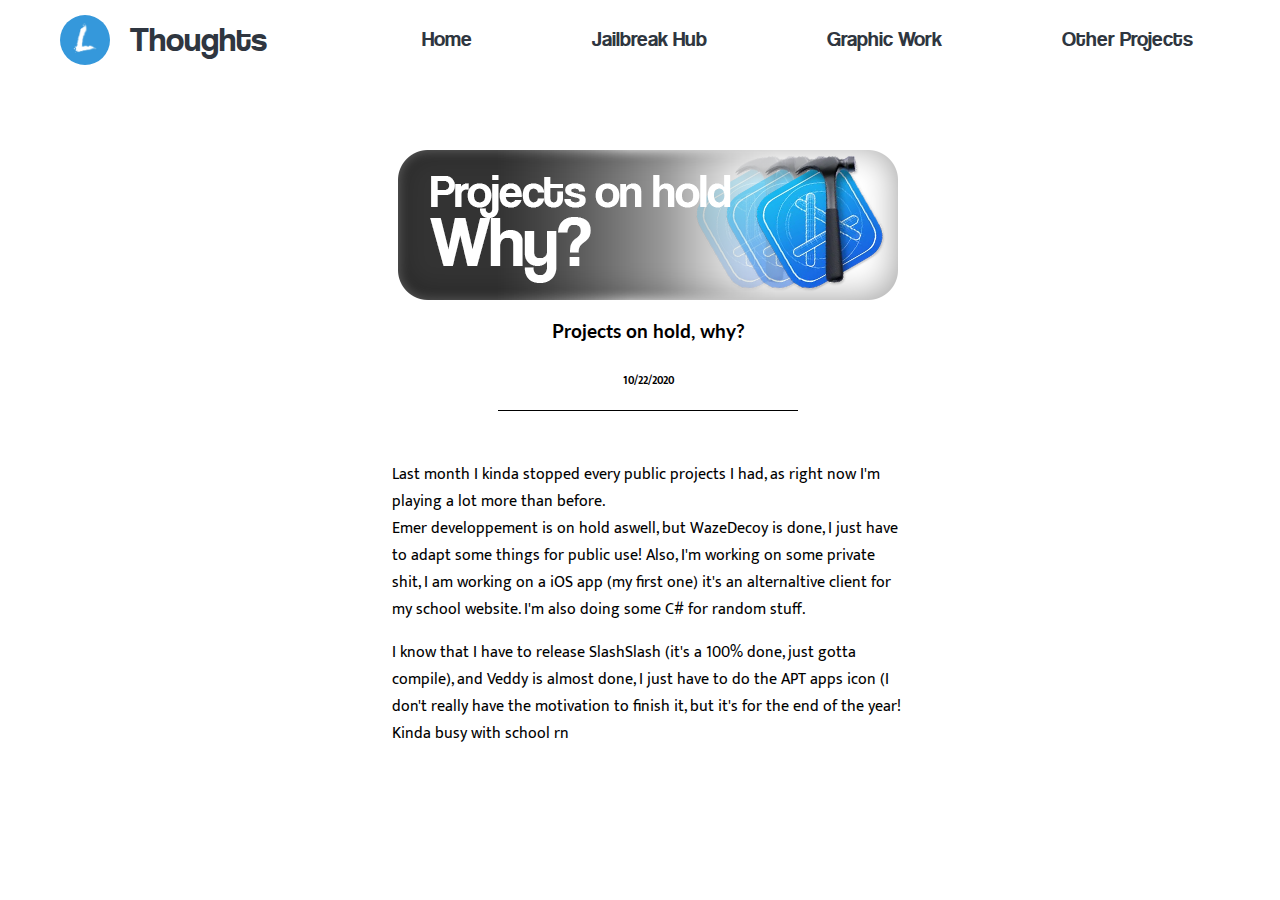
<file: thoughts/projectsonhold.html>
<html>
    <head>
        <title>Projects on hold, why?</title>
        <meta name="viewport" content="width=device-width, initial-scale=1.0">
        <meta charset="utf-8">
        <link rel="icon" href="..\assets\favicon.ico">
        <link rel="stylesheet" href="..\css\main.css">
        <link rel="stylesheet" href="..\css\thoughts.css">
        <link rel="stylesheet" href="https://use.fontawesome.com/releases/v5.8.2/css/all.css" integrity="sha384-oS3vJWv+0UjzBfQzYUhtDYW+Pj2yciDJxpsK1OYPAYjqT085Qq/1cq5FLXAZQ7Ay" crossorigin="anonymous">
        <script src="../js/main.js"></script>
    </head>
    <body>
        <div class="mobilemenu" id="mobilemenu">
            <div class="mm-title">Thoughts</div><i class="fas fa-times" onclick="mobileBurger()"></i>
            <a href="../index.html" style="margin-top: 65;">Home</a>
            <a href="../jbhub.html">Jailbreak Hub</a>
            <a href="../graphicwork.html">Graphic Work</a>
            <a href="../otherprojects.html">Other Projects</a>
        </div>
        <header>
            <div class="header-frame" id="header-frame">
                <div onclick='linkTo("../index.html", "here")' class="header-logo"><div class="header-title" id="header-name">Thoughts</div></div>
                <div class="header-right">
                    <i class="fas fa-bars" id="h-burger" onclick="mobileBurger()"></i>
                    <a href="../otherprojects.html" id="header-buttons2">Other Projects</a>
                    <a href="../graphicwork.html" id="header-buttons1">Graphic Work</a>
                    <a href="../jbhub.html" id="header-buttons3">Jailbreak Hub</a>
                    <a href="../index.html" id="header-buttons">Home</a>
                </div>
            </div>
        </header>
        <div class="spacer">
            <img class="banner-img" src="../assets/index/thoughts/projectsonhold.png" />
            <h3>Projects on hold, why?</h3>
            <h6>10/22/2020</h6>
            <div class="separator"></div>
            <div class="textblock">
                <p>Last month I kinda stopped every public projects I had, as right now I'm playing a lot more than before.<br />Emer developpement is on hold aswell, but WazeDecoy is done, I just have to adapt some things for public use! Also, I'm working on some private shit, I am working on a iOS app (my first one) it's an alternaltive client for my school website. I'm also doing some C# for random stuff.</p>
                <p>I know that I have to release SlashSlash (it's a 100% done, just gotta compile), and Veddy is almost done, I just have to do the APT apps icon (I don't really have the motivation to finish it, but it's for the end of the year! Kinda busy with school rn</p>
            </div>
        </div>
    </body>
</html>
</file>
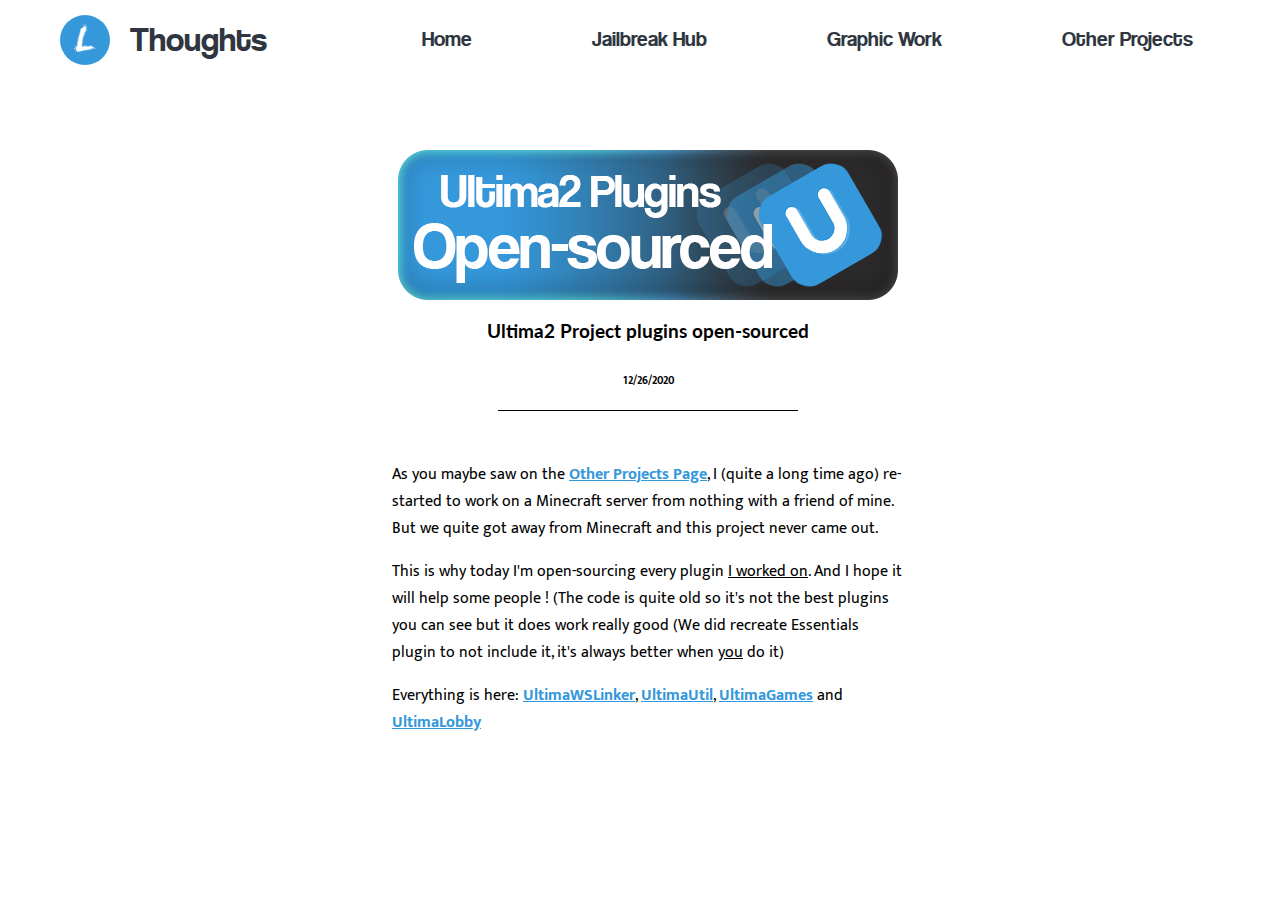
<file: thoughts/ultimaopensourced.html>
<html>
    <head>
        <title>Ultima2 Open-Sourced</title>
        <meta name="viewport" content="width=device-width, initial-scale=1.0">
        <meta charset="utf-8">
        <link rel="icon" href="..\assets\favicon.ico">
        <link rel="stylesheet" href="..\css\main.css">
        <link rel="stylesheet" href="..\css\thoughts.css">
        <link rel="stylesheet" href="https://use.fontawesome.com/releases/v5.8.2/css/all.css" integrity="sha384-oS3vJWv+0UjzBfQzYUhtDYW+Pj2yciDJxpsK1OYPAYjqT085Qq/1cq5FLXAZQ7Ay" crossorigin="anonymous">
        <script src="../js/main.js"></script>
    </head>
    <body>
        <div class="mobilemenu" id="mobilemenu">
            <div class="mm-title">Thoughts</div><i class="fas fa-times" onclick="mobileBurger()"></i>
            <a href="../index.html" style="margin-top: 65;">Home</a>
            <a href="../jbhub.html">Jailbreak Hub</a>
            <a href="../graphicwork.html">Graphic Work</a>
            <a href="../otherprojects.html">Other Projects</a>
        </div>
        <header>
            <div class="header-frame" id="header-frame">
                <div onclick='linkTo("../index.html", "here")' class="header-logo"><div class="header-title" id="header-name">Thoughts</div></div>
                <div class="header-right">
                    <i class="fas fa-bars" id="h-burger" onclick="mobileBurger()"></i>
                    <a href="../otherprojects.html" id="header-buttons2">Other Projects</a>
                    <a href="../graphicwork.html" id="header-buttons1">Graphic Work</a>
                    <a href="../jbhub.html" id="header-buttons3">Jailbreak Hub</a>
                    <a href="../index.html" id="header-buttons">Home</a>
                </div>
            </div>
        </header>
        <div class="spacer">
            <img class="banner-img" src="../assets/index/thoughts/ultimaopensourced.png" />
            <h3>Ultima2 Project plugins open-sourced</h3>
            <h6>12/26/2020</h6>
            <div class="separator"></div>
            <div class="textblock">
                <p>As you maybe saw on the <a class="link" href="../otherprojects.html">Other Projects Page</a>, I (quite a long time ago) re-started to work on a Minecraft server from nothing with a friend of mine. But we quite got away from Minecraft and this project never came out.</p>
                <p>This is why today I'm open-sourcing every plugin <u>I worked on</u>. And I hope it will help some people ! (The code is quite old so it's not the best plugins you can see but it does work really good (We did recreate Essentials plugin to not include it, it's always better when <u>you</u> do it)</p>
                <p>Everything is here: <a class="link" href="https://github.com/LIVENVARANE/UltimaWSLinker">UltimaWSLinker</a>, <a class="link" href="https://github.com/LIVENVARANE/UltimaUtil">UltimaUtil</a>, <a class="link" href="https://github.com/LIVENVARANE/UltimaGames">UltimaGames</a> and <a class="link" href="https://github.com/LIVENVARANE/UltimaLobby">UltimaLobby</a></p>
            </div>
        </div>
    </body>
</html>
</file>
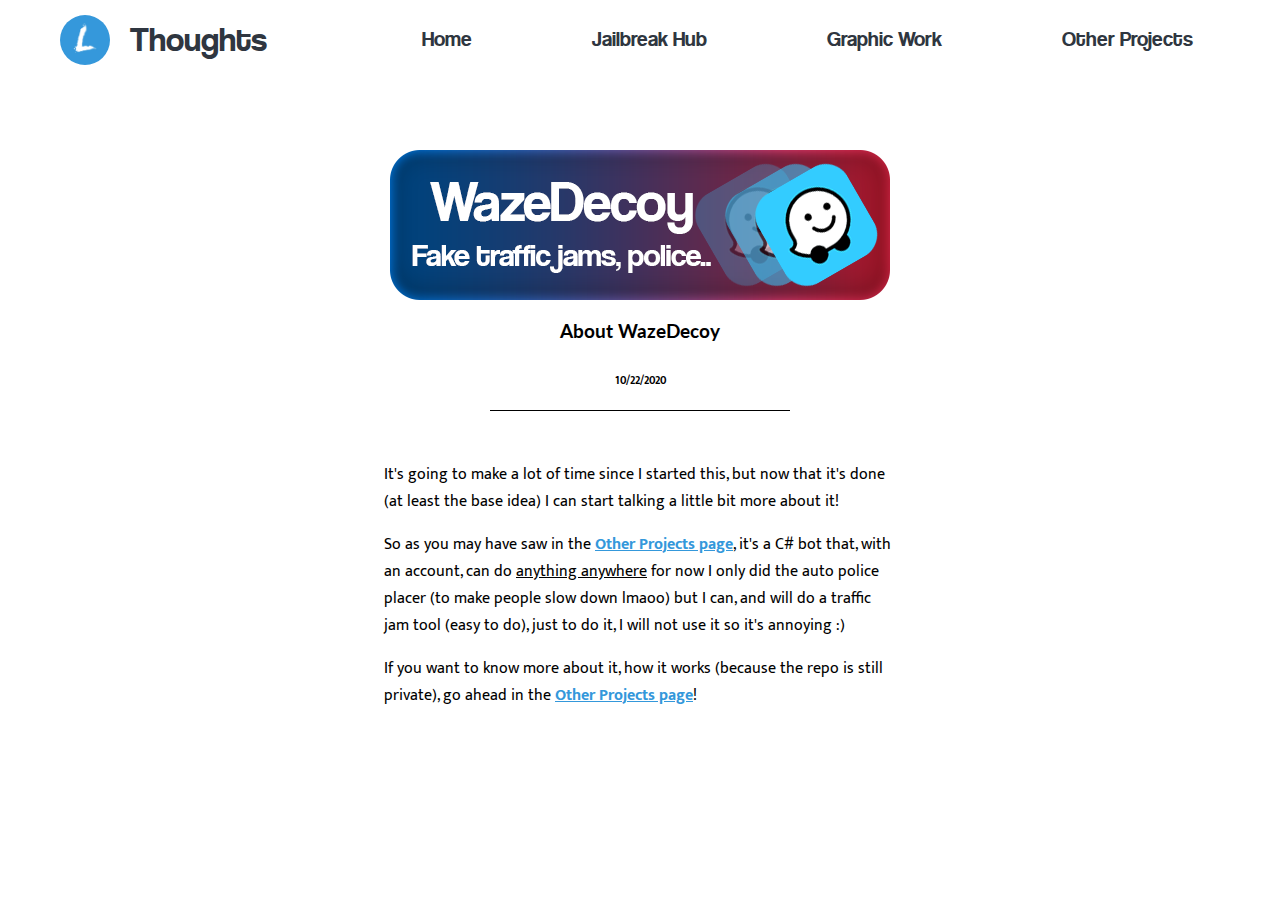
<file: thoughts/wazedecoy.html>
<html>
    <head>
        <title>About WazeDecoy</title>
        <meta name="viewport" content="width=device-width, initial-scale=1.0">
        <meta charset="utf-8">
        <link rel="icon" href="..\assets\favicon.ico">
        <link rel="stylesheet" href="..\css\old_main.css">
        <link rel="stylesheet" href="..\css\thoughts.css">
        <link rel="stylesheet" href="https://use.fontawesome.com/releases/v5.8.2/css/all.css" integrity="sha384-oS3vJWv+0UjzBfQzYUhtDYW+Pj2yciDJxpsK1OYPAYjqT085Qq/1cq5FLXAZQ7Ay" crossorigin="anonymous">
        <script src="../js/main.js"></script>
    </head>
    <body>
        <div class="mobilemenu" id="mobilemenu">
            <div class="mm-title">Thoughts</div><i class="fas fa-times" onclick="mobileBurger()"></i>
            <a href="../index.html" style="margin-top: 65;">Home</a>
            <a href="../jbhub.html">Jailbreak Hub</a>
            <a href="../graphicwork.html">Graphic Work</a>
            <a href="../otherprojects.html">Other Projects</a>
        </div>
        <header>
            <div class="header-frame" id="header-frame">
                <div onclick='linkTo("../index.html", "here")' class="header-logo"><div class="header-title" id="header-name">Thoughts</div></div>
                <div class="header-right">
                    <i class="fas fa-bars" id="h-burger" onclick="mobileBurger()"></i>
                    <a href="../otherprojects.html" id="header-buttons2">Other Projects</a>
                    <a href="../graphicwork.html" id="header-buttons1">Graphic Work</a>
                    <a href="../jbhub.html" id="header-buttons3">Jailbreak Hub</a>
                    <a href="../index.html" id="header-buttons">Home</a>
                </div>
            </div>
        </header>
        <div class="spacer">
            <img class="banner-img" src="../assets/index/thoughts/wazedecoy.png" />
            <h3>About WazeDecoy</h3>
            <h6>10/22/2020</h6>
            <div class="separator"></div>
            <div class="textblock">
                <p>It's going to make a lot of time since I started this, but now that it's done (at least the base idea) I can start talking a little bit more about it!</p>
                <p>So as you may have saw in the <a class="link" href="../otherprojects.html">Other Projects page</a>, it's a C# bot that, with an account, can do <u>anything anywhere</u> for now I only did the auto police placer (to make people slow down lmaoo) but I can, and will do a traffic jam tool (easy to do), just to do it, I will not use it so it's annoying :)</p>
                <p>If you want to know more about it, how it works (because the repo is still private), go ahead in the <a class="link" href="../otherprojects.html">Other Projects page</a>!</p>
            </div>
        </div>
    </body>
</html>
</file>
